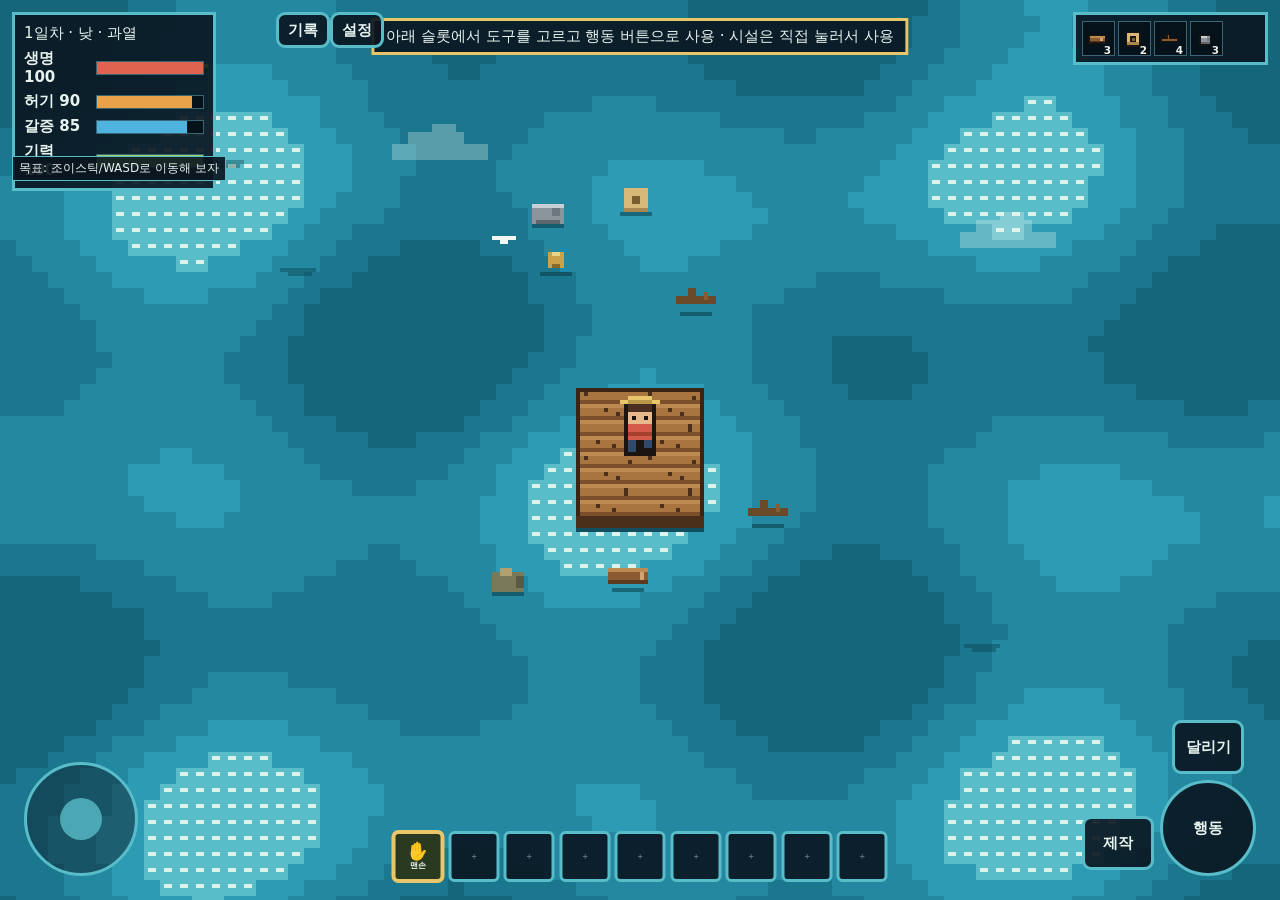
<file: index.html>
<!DOCTYPE html>
<html lang="ko"><head><meta charset="utf-8">
<meta name="viewport" content="width=device-width, initial-scale=1, maximum-scale=1, minimum-scale=1, user-scalable=no, viewport-fit=cover">
<title>Raft Survival</title>
<meta name="apple-mobile-web-app-title" content="Raft Survival">
<meta name="application-name" content="Raft Survival">
<meta name="apple-mobile-web-app-capable" content="yes">
<meta name="mobile-web-app-capable" content="yes">
<meta name="apple-mobile-web-app-status-bar-style" content="black-translucent">
<meta name="theme-color" content="#0b1d2a">
<link rel="apple-touch-icon" href="apple-touch-icon.png">
<link rel="icon" type="image/png" href="favicon.png">
<link rel="manifest" href="manifest.webmanifest">
<!-- v: icons + tabs -->
<link rel="stylesheet" href="style.css"></head><body>
<div id="rot">📱 화면을 가로로 돌려 주세요</div>
<div id="wrap">
<canvas id="c"></canvas>
<div id="hud" class="abs"></div>
<div id="inv" class="abs"></div>
<div id="toast" class="abs"></div>
<div id="joy" class="abs"><div id="knob" class="abs"></div></div>
<div id="bAct" class="btn abs">행동</div>
<div id="bCraft" class="btn abs">제작</div>
<div id="bRow" class="btn abs">노</div>
<div id="bRun" class="btn abs">달리기</div>
<div id="qs" class="abs"></div><div id="goal" class="abs"></div><div id="det" class="abs"></div><div id="lpm" class="abs"></div><div id="bSet" class="btn abs">설정</div><div id="pk" class="abs"></div><div id="fm" class="abs"></div><div id="bInfo" class="btn abs">기록</div>
<div id="panel" class="abs"><div id="box"><h2>제작</h2><div id="list"></div></div></div>
<div id="stp" class="abs"><div id="stb"><h2>설정</h2><div class="row"><div><b>버튼 위치</b><small>조이스틱과 버튼을 끌어서 원하는 곳에 놓는다</small></div><span><button id="stEdit">편집</button> <button id="stReset">초기화</button></span></div></div></div>
<div id="edbar" class="abs"><span>버튼을 끌어서 옮기세요</span><button id="edReset">초기화</button><button id="edDone">완료</button></div>
<div id="end" class="abs"><div><h2>구조 신호의 근원</h2><div>자동 송신기는 누군가 살아남기를 바라며 수년째 신호를 보내고 있었다.</div><div>이제 당신이 그 신호의 마지막 수신자다.</div><button id="endBtn">계속 항해하기</button></div></div>
<div id="over" class="abs"><div><h2>바다에 삼켜졌다</h2><div>허기와 갈증을 관리하지 못했습니다.</div><button id="again">다시 시작</button></div></div>
</div>
<script src="game.js"></script></body></html>
</file>
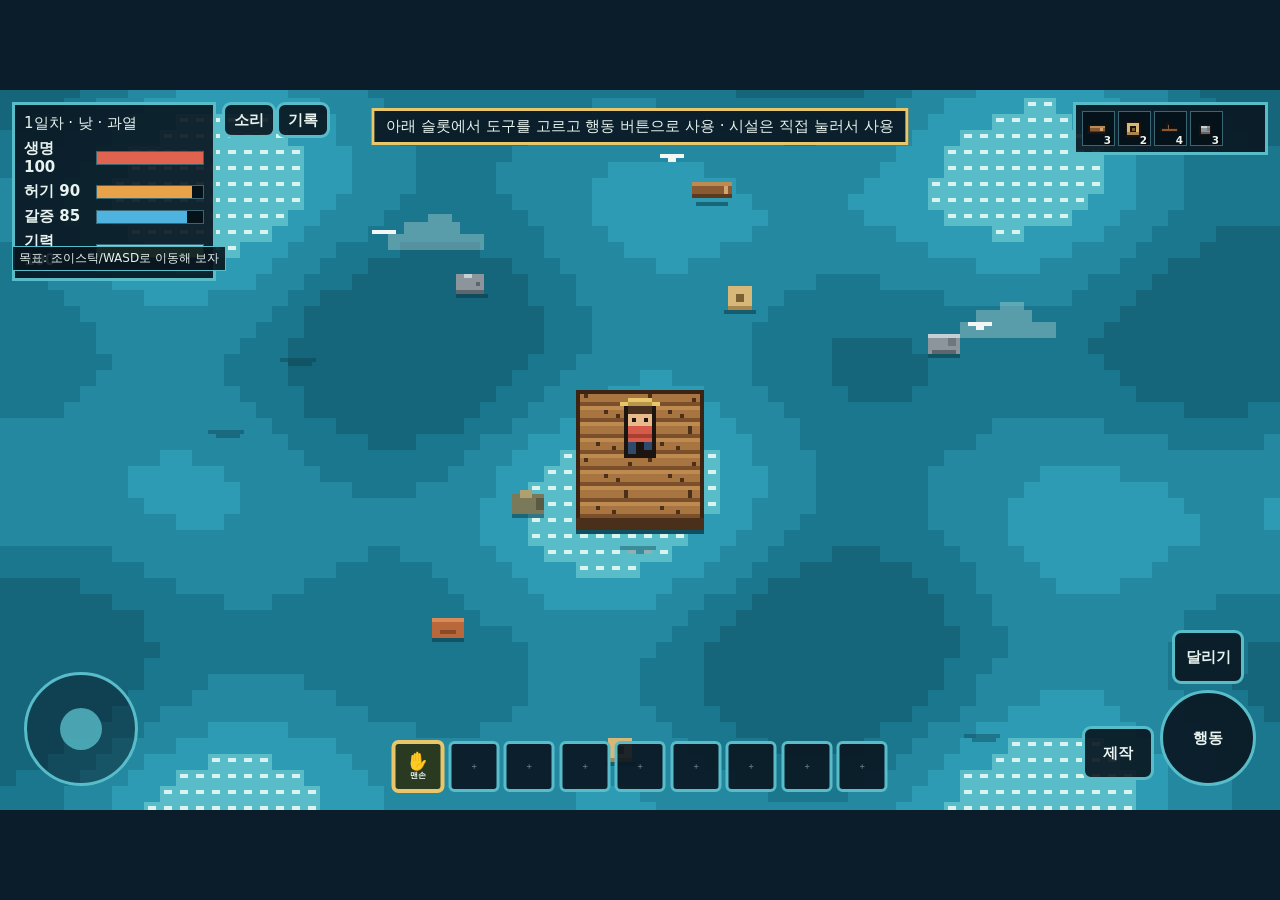
<file: 뗏목_표류기 (2).html>
<!DOCTYPE html>
<html lang="ko"><head><meta charset="utf-8">
<meta name="viewport" content="width=device-width, initial-scale=1, maximum-scale=1, minimum-scale=1, user-scalable=no, viewport-fit=cover">
<title>뗏목 표류기</title>
<!-- v: icons + tabs -->
<style>
:root{--bg:#0b1d2a;--ink:#e8f3ef;--line:#58bcc9;--panel:rgba(9,22,32,.9);box-sizing:border-box;padding-top:env(safe-area-inset-top,0px);padding-bottom:env(safe-area-inset-bottom,0px)}
html,body{height:100%;margin:0;background:var(--bg);overflow:hidden;touch-action:none;user-select:none;-webkit-user-select:none;font-family:"Apple SD Gothic Neo","Malgun Gothic",system-ui,sans-serif;color:var(--ink)}
body{display:grid;place-items:center}
#wrap{position:relative;overflow:hidden;--u:2px;font-size:calc(var(--u)*5)}
canvas{width:100%;height:100%;image-rendering:pixelated;display:block}
.abs{position:absolute}
#hud{left:calc(var(--u)*4);top:calc(var(--u)*4);display:grid;gap:calc(var(--u)*2);background:var(--panel);border:var(--u) solid var(--line);padding:calc(var(--u)*3)}
.bar{display:grid;grid-template-columns:calc(var(--u)*22) calc(var(--u)*36);align-items:center;gap:calc(var(--u)*2)}
.bar div{height:calc(var(--u)*4);background:#06121a;border:1px solid #3a6573}
.bar i{display:block;height:100%;width:100%}
.low i{animation:bl .6s steps(2) infinite}@keyframes bl{50%{opacity:.35}}
#inv{right:calc(var(--u)*4);top:calc(var(--u)*4);background:var(--panel);border:var(--u) solid var(--line);padding:calc(var(--u)*2);display:grid;grid-template-columns:repeat(5,calc(var(--u)*11));gap:calc(var(--u)*1);line-height:1;max-height:calc(var(--u)*100);overflow:hidden}
#inv span{position:relative;display:grid;place-items:center;height:calc(var(--u)*11);background:#06121a;border:1px solid #3a6573}#inv span:active{border-color:#e8c76a}#inv span b{display:contents}#inv span em{position:absolute;right:calc(var(--u)*1);bottom:0;font-style:normal;font-size:.7em;font-weight:700;text-shadow:1px 1px 0 #000}#inv span.emp{grid-column:1/-1;width:calc(var(--u)*40);height:auto;padding:calc(var(--u)*2);border:0;background:none}
#toast{left:50%;top:calc(var(--u)*6);transform:translateX(-50%);background:var(--panel);border:var(--u) solid #e8c76a;padding:calc(var(--u)*2) calc(var(--u)*4);white-space:nowrap;opacity:0;transition:opacity .2s;pointer-events:none}
#toast.on{opacity:1}
#joy{left:calc(var(--u)*8);bottom:calc(var(--u)*8);width:calc(var(--u)*36);height:calc(var(--u)*36);border:var(--u) solid var(--line);border-radius:50%;background:rgba(9,22,32,.45);touch-action:none}
#knob{left:50%;top:50%;width:calc(var(--u)*14);height:calc(var(--u)*14);margin:calc(var(--u)*-7);border-radius:50%;background:var(--line);opacity:.8}
.btn{border:var(--u) solid var(--line);background:var(--panel);color:var(--ink);font:inherit;font-weight:700;border-radius:calc(var(--u)*3);display:grid;place-items:center;cursor:pointer;touch-action:none}
.btn:active{background:var(--line);color:#06121a}
#bAct{right:calc(var(--u)*8);bottom:calc(var(--u)*8);width:calc(var(--u)*30);height:calc(var(--u)*30);border-radius:50%}
#bCraft{right:calc(var(--u)*42);bottom:calc(var(--u)*10);width:calc(var(--u)*22);height:calc(var(--u)*16)}
#bRun{right:calc(var(--u)*12);bottom:calc(var(--u)*42);width:calc(var(--u)*22);height:calc(var(--u)*16)}
#bRow{right:calc(var(--u)*42);bottom:calc(var(--u)*30);width:calc(var(--u)*22);height:calc(var(--u)*16);display:none}
#qs{left:50%;bottom:calc(var(--u)*6);transform:translateX(-50%);display:flex;gap:calc(var(--u)*2)}.q{position:relative;width:calc(var(--u)*14);height:calc(var(--u)*14);border-radius:calc(var(--u)*2)}.q b{position:absolute;right:calc(var(--u)*1);bottom:0;font-size:.8em}
#det{left:50%;bottom:calc(var(--u)*24);transform:translateX(-50%);display:none;background:var(--panel);border:var(--u) solid var(--line);padding:calc(var(--u)*3);width:calc(var(--u)*100);line-height:1.5}#det.on{display:block}#det button{font:inherit;font-weight:700;padding:calc(var(--u)*1) calc(var(--u)*4);background:#e8c76a;color:#2a1a12;border:0;margin-right:calc(var(--u)*2);cursor:pointer}
#goal{left:calc(var(--u)*4);top:calc(var(--u)*52);max-width:calc(var(--u)*80);background:var(--panel);border:1px solid var(--line);padding:calc(var(--u)*1) calc(var(--u)*2);font-size:.8em;display:none}
#rot{position:fixed;inset:0;display:none;place-items:center;background:rgba(3,10,16,.94);z-index:9;text-align:center;font-size:18px;padding:24px}
#bInfo{left:calc(var(--u)*92);top:calc(var(--u)*4);width:calc(var(--u)*16);height:calc(var(--u)*10)}
#bSnd{left:calc(var(--u)*74);top:calc(var(--u)*4);width:calc(var(--u)*16);height:calc(var(--u)*10)}
#panel,#over{inset:0;display:none;place-items:center;background:rgba(3,10,16,.6)}
#panel.on,#over.on{display:grid}
#box{width:min(88%,calc(var(--u)*150));max-height:88%;overflow:auto;background:var(--panel);border:var(--u) solid var(--line);padding:calc(var(--u)*4)}
#box{scrollbar-width:none;-ms-overflow-style:none}#box::-webkit-scrollbar{display:none}
html,body{position:fixed;inset:0;width:100%;overscroll-behavior:none;-webkit-text-size-adjust:100%;-webkit-touch-callout:none;-webkit-tap-highlight-color:transparent}
#box{touch-action:pan-y;overscroll-behavior:contain}
.btn,.tabs button,.tn,.row button,#det button,#pk button,#over button,#end button{white-space:nowrap}
#box h2,#over h2,#end h2{margin:0 0 calc(var(--u)*3);font-size:calc(var(--u)*7)}
.row{display:flex;justify-content:space-between;align-items:center;gap:calc(var(--u)*4);border-top:1px solid #2c5362;padding:calc(var(--u)*3) 0}
.row small{display:block;opacity:.7}
.row i{font-style:normal;margin-right:calc(var(--u)*3);color:#9fe0b0}.row i.no{color:#e0634f}
.row button{font:inherit;font-weight:700;padding:calc(var(--u)*2) calc(var(--u)*5);background:#e8c76a;color:#2a1a12;border:0;cursor:pointer}
.row button:disabled{background:#3a4a52;color:#8aa0a8;cursor:default}
.ic{width:calc(var(--u)*6);height:calc(var(--u)*6);image-rendering:pixelated;vertical-align:middle;margin-right:calc(var(--u)*1)}
#inv span{cursor:pointer}
.tabs{display:flex;flex-wrap:wrap;gap:calc(var(--u)*2);margin-bottom:calc(var(--u)*2)}
.tabs button{font:inherit;padding:calc(var(--u)*2) calc(var(--u)*4);background:#143040;color:var(--ink);border:1px solid #2c5362;cursor:pointer}
.tabs button.on{background:var(--line);color:#06121a;font-weight:700}
#end{inset:0;display:none;place-items:center;text-align:center;background:rgba(5,20,30,.9);padding:calc(var(--u)*6)}#end.on{display:grid}
#over{text-align:center;background:rgba(40,8,6,.78)}
#over button,#end button{font:inherit;font-weight:700;padding:calc(var(--u)*3) calc(var(--u)*8);background:#e8c76a;border:0;margin-top:calc(var(--u)*4);cursor:pointer}

.tt{position:relative;margin-left:calc(var(--u)*2);padding-left:calc(var(--u)*2);border-left:1px solid #3a6573}
.tt:last-child{border-left-color:transparent}
.tt::before{content:'';position:absolute;left:-1px;top:0;width:calc(var(--u)*2);height:calc(var(--u)*4.5);border-left:1px solid #3a6573;border-bottom:1px solid #3a6573}
.tn{font:inherit;display:inline-flex;align-items:center;margin:calc(var(--u)*1) 0;padding:calc(var(--u)*1) calc(var(--u)*2);background:#06121a;color:#6f8a94;border:1px solid #2c5362;cursor:pointer}
.tn.on{color:var(--ink);border-color:#9fe0b0}.tn.sel{background:#143040;outline:1px solid #e8c76a}
.ptag{display:inline-block;margin-right:calc(var(--u)*1);color:#6f8a94}.ptag.ok{color:#9fe0b0}

#qs{gap:calc(var(--u)*1.5)}
.q{width:calc(var(--u)*15);height:calc(var(--u)*15);align-content:center;line-height:1.1;overflow:hidden}
.q.sel{border-color:#e8c76a;background:#2a3a20;box-shadow:0 0 0 1px #e8c76a}
.q.off{opacity:.4}
.qi{font-size:1.15em}.ql{font-size:.55em;white-space:nowrap}
#pk{left:50%;bottom:calc(var(--u)*24);transform:translateX(-50%);display:none;background:var(--panel);border:var(--u) solid var(--line);padding:calc(var(--u)*2);width:calc(var(--u)*140);max-height:calc(var(--u)*70);overflow:auto;touch-action:pan-y;flex-wrap:wrap;gap:calc(var(--u)*1.5);z-index:3;line-height:1.3}
#pk.on{display:flex}#pk b{width:100%}
#pk button{font:inherit;padding:calc(var(--u)*1) calc(var(--u)*2.5);background:#143040;color:var(--ink);border:1px solid #2c5362;cursor:pointer}

#fm{left:50%;bottom:calc(var(--u)*24);transform:translateX(-50%);display:none;background:var(--panel);border:var(--u) solid var(--line);padding:calc(var(--u)*2);width:calc(var(--u)*136);max-height:calc(var(--u)*84);overflow:auto;touch-action:pan-y;z-index:4;line-height:1.25}
#fm.on{display:block}#fm b{display:block}#fm .fs{display:block;opacity:.75;margin-bottom:calc(var(--u)*1.5)}
#fm .fg{display:grid;grid-template-columns:1fr 1fr;gap:calc(var(--u)*1.5)}
#fm button{font:inherit;text-align:left;padding:calc(var(--u)*1.5) calc(var(--u)*2);background:#143040;color:var(--ink);border:1px solid #2c5362;cursor:pointer}
#fm button small{display:block;opacity:.75;font-size:.68em}
#fm button:disabled{opacity:.42;cursor:default}
#fm .fx{width:100%;margin-top:calc(var(--u)*1.5);text-align:center;background:#0b1d2a}
</style></head><body>
<div id="rot">📱 화면을 가로로 돌려 주세요</div>
<div id="wrap">
<canvas id="c"></canvas>
<div id="hud" class="abs"></div>
<div id="inv" class="abs"></div>
<div id="toast" class="abs"></div>
<div id="joy" class="abs"><div id="knob" class="abs"></div></div>
<div id="bAct" class="btn abs">행동</div>
<div id="bCraft" class="btn abs">제작</div>
<div id="bRow" class="btn abs">노</div>
<div id="bRun" class="btn abs">달리기</div>
<div id="qs" class="abs"></div><div id="goal" class="abs"></div><div id="det" class="abs"></div><div id="pk" class="abs"></div><div id="fm" class="abs"></div><div id="bSnd" class="btn abs">소리</div><div id="bInfo" class="btn abs">기록</div>
<div id="panel" class="abs"><div id="box"><h2>제작</h2><div id="list"></div></div></div>
<div id="end" class="abs"><div><h2>구조 신호의 근원</h2><div>자동 송신기는 누군가 살아남기를 바라며 수년째 신호를 보내고 있었다.</div><div>이제 당신이 그 신호의 마지막 수신자다.</div><button id="endBtn">계속 항해하기</button></div></div>
<div id="over" class="abs"><div><h2>바다에 삼켜졌다</h2><div>허기와 갈증을 관리하지 못했습니다.</div><button id="again">다시 시작</button></div></div>
</div>
<script>
['gesturestart','gesturechange','gestureend'].forEach(n=>document.addEventListener(n,e=>e.preventDefault()));
document.addEventListener('touchmove',e=>{if(e.touches.length>1||!e.target.closest('#box,#pk,#fm'))e.preventDefault()},{passive:false});
document.addEventListener('dblclick',e=>e.preventDefault());
const $=id=>document.getElementById(id),cv=$('c'),g=cv.getContext('2d'),W=$('wrap');
cv.width=320;cv.height=180;
function fit(){const s=Math.max(1,Math.floor(Math.min(innerWidth/320,innerHeight/180)));W.style.width=320*s+'px';W.style.height=180*s+'px';W.style.setProperty('--u',Math.min(s,3)+'px');$('rot').style.display=innerHeight>innerWidth&&innerWidth<800?'grid':'none'}
addEventListener('resize',fit);fit();

const T={wood:{n:'나무'},plastic:{n:'플라스틱'},rope:{n:'밧줄'},scrap:{n:'고철'},cloth:{n:'천'},fish:{n:'생선'},cooked:{n:'구운 생선'},seed:{n:'씨앗'},potato:{n:'감자'},mack:{n:'고등어'},tuna:{n:'참치'},squid:{n:'오징어'},carrot:{n:'당근'},tomato:{n:'토마토'},corn:{n:'옥수수'},berry:{n:'딸기'},metal:{n:'금속괴'},deep:{n:'심해어'},branch:{n:'나뭇가지'},glass:{n:'유리'},junk:{n:'부유물'},herb:{n:'허브'},bpotato:{n:'구운 감자'},bcorn:{n:'구운 옥수수'},stew:{n:'생선 스튜'},hfish:{n:'허브 생선구이'},stone:{n:'돌'},plank:{n:'판자'},clay:{n:'점토'},shard:{n:'금속 조각'},ore:{n:'철광석'},cuore:{n:'구리광석'},copper:{n:'구리'},elec:{n:'전자 부품'},battery:{n:'배터리'},part:{n:'기계 부품'},fuel:{n:'연료'},paper:{n:'종이'},ink:{n:'잉크'}};
const WEIGHT=['wood','wood','wood','plastic','plastic','rope','scrap','cloth','seed','branch','branch','glass','junk','rope','stone','stone','clay','shard'];
const R=[
 {id:'hook',n:'갈고리',d:'멀리 떠 있는 자원을 끌어올 수 있다',c:{wood:3,rope:2}},
 {id:'rod',n:'낚싯대',d:'낚싯대를 선택하고 물가에서 행동 버튼으로 낚시한다',c:{wood:2,rope:1,cloth:1}},
 {id:'purifier',n:'간이 정수기',d:'가까이서 눌러 사용: 바닷물을 식수로',c:{plastic:4,scrap:2,cloth:1}},
 {id:'paddle',n:'노',d:'노 버튼(R)으로 노 젓기. 조이스틱이 항해 방향이 된다 (5초 저을 때마다 내구도 1)',c:{wood:4,rope:1}},
 {id:'spear',n:'창',d:'상어가 가까이 오면 창을 선택하고 행동 버튼으로 쫓아낸다',c:{wood:3,scrap:1,rope:1}},
 {id:'hammer',n:'망치',d:'망치를 선택하고 금간 타일 근처에서 행동: 나무 1개로 수리',c:{wood:2,scrap:2}},
 {id:'collector',n:'빗물 수집기',d:'비가 오는 동안 물이 차고, 가까이서 수집기를 누르면 마신다',c:{plastic:3,cloth:2,rope:1}},
 {id:'radio',n:'무전기',d:'가까이서 눌러 사용: 구조 신호를 수신한다 (등대 일지를 발견하면 해금)',c:{scrap:6,plastic:4,cloth:1}},
 {id:'planter',n:'재배 상자',d:'가까이서 눌러 사용: 씨앗 심기·물 주기(수집기 물 15%)·수확. 비가 오면 자동으로 젖는다',c:{wood:4,cloth:1}},
 {id:'chest',n:'보관 상자',d:'눌러서 열거나 제작 패널에서 자원을 넣고 꺼낸다 (가방은 종류당 20개까지)',c:{wood:5,scrap:1}},
 {id:'furnace',n:'화로',d:'가까이서 눌러 사용: 생선을 구움 (구운 생선 허기 +35)',c:{wood:3,scrap:2}},
 {id:'torch',n:'횃불',d:'밤에 내 주변 시야가 넓어진다',c:{branch:2,cloth:1}},
 {id:'axe',n:'도끼',d:'도끼를 선택하고 나무를 주울 때 1개 더 얻는다 (내구도 20)',c:{wood:3,scrap:2,rope:1}},
 {id:'bottle',n:'물통',d:'정수기·빗물을 담아 두고, 슬롯에서 선택해 행동 버튼으로 마신다',c:{plastic:2,cloth:1}},
 {id:'bench',n:'작업대',d:'설치하면 수집기·재배 상자·보관 상자·물통이 해금된다',c:{wood:5,scrap:2,rope:1}},
 {id:'bed',n:'침대',d:'가까이서 눌러 사용: 잠깐 눈을 붙여 기력·체력 회복 (허기·갈증 소모, 쿨타임 60초)',c:{wood:3,cloth:3,junk:2}},
 {id:'fishnet',n:'낚시 시설',d:'25~35초마다 알아서 생선을 낚는다',c:{rope:3,junk:2,branch:3}},
 {id:'mspear',n:'금속 창',d:'상어를 완전히 쫓고 해파리를 한 번에 물리친다 (내구도 25)',c:{metal:2,wood:2,rope:1}},
 {id:'tank',n:'물 저장 탱크',d:'빗물 수집기가 넘치면 모아 둔다. 가까이서 눌러 사용: 마신다 (최대 200)',c:{plastic:5,scrap:3,wood:2}},
 {id:'maxe',n:'금속 도끼',d:'도끼를 선택하고 나무를 주울 때 2개 더 얻는다 (내구도 40)',c:{metal:3,wood:3,rope:2}},
 {id:'hook2',n:'강화 갈고리',d:'아주 먼 자원도 끌어온다 (내구도 50)',c:{metal:2,rope:3,wood:2}},
 {id:'rod2',n:'고급 낚싯대',d:'입질 시간이 길고 참치와 심해어가 잘 잡힌다',c:{metal:2,rope:2,cloth:2,plastic:1}},
 {id:'solar',n:'태양광 발전기',d:'맑은 낮에 전력을 모은다',c:{metal:3,plastic:4,cloth:1}},
 {id:'purifier2',n:'고급 정수기',d:'가까이서 눌러 사용: 전력 20으로 즉시 갈증 +60',c:{metal:4,plastic:4,scrap:2}},
 {id:'engine',n:'엔진',d:'항해 중 전력을 써서 속도 2배',c:{metal:5,scrap:4,plastic:2}},
 {id:'auto',n:'자동 수집 장치',d:'10초마다 근처 부유물을 알아서 건진다',c:{metal:4,rope:4,wood:6}},
 {id:'scanner',n:'탐색 장비',d:'새로운 섬이 훨씬 자주 발견된다',c:{metal:3,plastic:3,cloth:2}},
 {id:'nav',n:'고급 항해 장비',d:'항해 속도 +30%',c:{metal:4,cloth:4,rope:3}},
 {id:'lantern',n:'랜턴',d:'설치하면 밤에 그 주변이 넓게 밝아진다',c:{glass:2,scrap:1,cloth:1}},
 {id:'anchor',n:'닻',d:'태풍 피해를 줄이고 파도에 휩쓸리는 것을 막는다',c:{wood:4,scrap:4,rope:3}},
 {id:'tile',n:'뗏목 타일',d:'제작 후 빈 칸을 골라 설치 (터치, 또는 방향+행동)',c:{wood:4}}];
const RP=(id,n,d,c)=>{const r=R.find(x=>x.id===id);if(n)r.n=n;if(d)r.d=d;if(c)r.c=c};
RP('hook',0,'가벼운 부유물을 끌어올린다 (무거운 보급품은 가까이서만)',{wood:3,rope:2,plastic:1});
RP('hammer','돌망치','망치를 선택하고 금간 타일 근처에서 행동: 나무 1개로 수리 (가벼운 수리용)',{branch:2,stone:1,rope:1});
RP('axe','돌도끼','도끼를 선택하고 나무를 주울 때 1개 더 얻는다 · 목재 기술의 시작 (내구도 20)',{stone:2,branch:2,rope:1});
RP('spear','돌창','상어가 가까이 오면 창을 선택하고 행동 버튼으로 쫓아낸다',{branch:2,stone:1,rope:1});
RP('bottle',0,0,{wood:2,rope:1});
RP('rod',0,'낚싯대를 선택하고 물가에서 행동 버튼으로 낚시한다 (금속 조각이 필요)',{plank:2,rope:1,shard:1});
RP('furnace',0,'가까이서 눌러 사용: 생선 굽기·요리·연료 만들기',{stone:3,wood:3,clay:2});
RP('bench',0,'설치하면 수집기·재배 상자·보관 상자·화로·낚시 시설이 해금된다. 업그레이드로 Lv.2·3',{plank:3,rope:1});
RP('maxe',0,'도끼를 선택하고 나무를 주울 때 2개 더 얻는다 (내구도 40, 작업대 Lv.2 필요)',{metal:2,plank:2,rope:2});
RP('hook2',0,'더 먼 자원도 끌어온다 (내구도 50)',{plank:2,rope:3,shard:2});
RP('solar',0,0,{glass:2,metal:2,elec:2});
RP('purifier2',0,0,{metal:4,plastic:4,scrap:2,elec:1});
RP('engine',0,'연료통의 연료로 항해 속도 2배 (공구 세트와 연료통 필요)',{metal:3,part:2,elec:1});
RP('scanner',0,'새로운 섬이 훨씬 자주 발견된다',{metal:2,elec:2,battery:1});
RP('nav',0,'항해 속도 +30% (나침반과 엔진 필요)',{metal:2,elec:1,cloth:2});
RP('anchor',0,0,{metal:2,plank:2,rope:3});
RP('radio',0,'가까이서 눌러 사용: 구조 신호를 수신한다 (작업대 Lv.3, 등대 일지 필요)',{battery:1,elec:2,copper:2,metal:1});
R.push(
 {id:'saw',n:'목재 톱',d:'가공 탭에서 통나무를 판자로 가공한다',c:{wood:3,stone:2,rope:1}},
 {id:'smelter',n:'금속 제련로',d:'가까이서 눌러 사용: 고철·광석을 금속괴·구리로 제련',c:{stone:5,clay:3,shard:2}},
 {id:'mhammer',n:'금속 망치',d:'수리 효율 2배, 타일 Lv.2 이상 강화에 필요 (내구도 30)',c:{metal:2,plank:2}},
 {id:'knife',n:'금속 칼',d:'생선을 구울 때 +1, 오징어에서 잉크 추출 (내구도 25)',c:{metal:2,plank:1}},
 {id:'pickaxe',n:'금속 곡괭이',d:'섬 탐사 시 철광석·구리광석 채굴 (내구도 20)',c:{metal:3,stone:2,plank:1}},
 {id:'hook3',n:'금속 갈고리',d:'먼 거리와 무거운 보급품까지 회수 (내구도 70)',c:{metal:2,rope:3,plank:2}},
 {id:'toolset',n:'공구 세트',d:'렌치·드라이버·펜치 묶음. 기계 부품·엔진 제작에 필요',c:{metal:3,plank:1,rope:1}},
 {id:'wrench',n:'렌치',d:'고장난 시설을 재료 없이 수리한다',c:{metal:2,plank:1}},
 {id:'cutter',n:'금속 절단기',d:'폐선·연구 시설·플랫폼·군사 시설에서 전자 부품 회수 (내구도 15)',c:{metal:2,shard:2,plank:1}},
 {id:'compass',n:'나침반',d:'섬 방향과 거리를 상단 상태줄에 표시',c:{metal:1,glass:1}},
 {id:'telescope',n:'망원경',d:'화면 밖 보급 상자를 표시하고 섬 발견이 빨라진다',c:{metal:1,glass:2}},
 {id:'chart',n:'해도',d:'탐사한 장소를 일지에 기록한다 (나침반 필요)',c:{paper:2,ink:1}},
 {id:'fuelt',n:'연료통',d:'가까이서 눌러 사용: 연료 넣기 (엔진·발전기용)',c:{metal:2,plastic:2,plank:1}},
 {id:'gen',n:'발전기',d:'밤에 연료를 써서 전력을 만든다',c:{metal:3,copper:2,part:1}},
 {id:'elamp',n:'전등',d:'전력으로 밤에 주변을 넓게 밝힌다',c:{metal:1,glass:1,elec:1}},
 {id:'hook4',n:'전동 갈고리',d:'매우 먼 거리를 끌어온다 (전력 3 소모, 내구도 90)',c:{metal:2,elec:2,battery:1,part:1}},
 {id:'afarm',n:'자동 재배 시스템',d:'전력으로 재배 상자에 물을 자동 공급',c:{metal:3,elec:2,plastic:2}},
 {id:'bigpow',n:'대형 발전 시설',d:'전력 저장 300, 발전기 출력 2배',c:{metal:6,copper:3,battery:2,part:2}},
 {id:'lrs',n:'장거리 탐색 장치',d:'폭풍에도 신호가 잡히고 섬을 더 빨리 찾는다',c:{metal:3,elec:3,battery:2,glass:2}},
 {id:'lradio',n:'장거리 무전기',d:'마지막 구조 신호를 수신한다 (무전기 설치 필요)',c:{battery:2,elec:3,copper:2,part:2}}
);

const fresh=()=>({hp:100,hu:90,th:85,inv:Object.assign(Object.fromEntries(Object.keys(T).map(k=>[k,0])),{wood:3,rope:2,stone:3,branch:4}),tool:{hook:0,rod:0},tiles:['0,0','1,0','0,1','1,1'],pur:null,fur:null,pl:null,tu:{},chs:null,ch:{},dur:{},tm:10,x:16,y:16,st:100,bw:0,bn:null,qs:[null,null,null,null,null,null,null,null],pw:0});
let S;try{S=Object.assign(fresh(),JSON.parse(localStorage.getItem('raft1')||'{}'))}catch(e){S=fresh()}for(const k in T)if(S.inv[k]==null)S.inv[k]=0;
const idb=()=>new Promise((res,rej)=>{try{const q=indexedDB.open('raftdb',1);q.onupgradeneeded=()=>q.result.createObjectStore('kv');q.onsuccess=()=>res(q.result);q.onerror=()=>rej(q.error)}catch(e){rej(e)}}),
idbPut=v=>idb().then(d=>{d.transaction('kv','readwrite').objectStore('kv').put(v,'raft1')}).catch(()=>{}),
idbDel=()=>idb().then(d=>{d.transaction('kv','readwrite').objectStore('kv').delete('raft1')}).catch(()=>{});
const save=()=>{const j=JSON.stringify(S);try{localStorage.setItem('raft1',j)}catch(e){}idbPut(j)};
try{if(!localStorage.getItem('raft1'))idb().then(d=>{const r=d.transaction('kv').objectStore('kv').get('raft1');r.onsuccess=()=>{if(r.result&&!localStorage.getItem('raft1')){localStorage.setItem('raft1',r.result);location.reload()}}}).catch(()=>{})}catch(e){}
let items=[],t=0,dead=false,spawnT=0,purCd=0,face={x:0,y:1},hookFx=null,fs={on:false,t:0},saveT=0,moving=false,panelOn=false;
const cam={x:S.x-160,y:S.y-90};
const has=(a,b)=>S.tiles.includes(a+','+b);
const ok=(x,y)=>has(Math.floor((x-3)/16),Math.floor((y-2)/16))&&has(Math.floor((x+3)/16),Math.floor((y-2)/16))&&has(Math.floor((x-3)/16),Math.floor(y/16))&&has(Math.floor((x+3)/16),Math.floor(y/16));
const center=()=>{let a=0,b=0;S.tiles.forEach(k=>{const[p,q]=k.split(',').map(Number);a+=p*16+8;b+=q*16+8});return[a/S.tiles.length,b/S.tiles.length]};

function spawn(near){const[cx,cy]=center(),a=Math.random()*6.283,r=near?40+Math.random()*60:170,sx=cx+Math.cos(a)*r,sy=cy+Math.sin(a)*r,tx=cx+(Math.random()-.5)*90,ty=cy+(Math.random()-.5)*90,d=Math.hypot(tx-sx,ty-sy)||1,sp=8+Math.random()*14;
 items.push({k:WEIGHT[Math.random()*WEIGHT.length|0],x:sx,y:sy,vx:(tx-sx)/d*sp,vy:(ty-sy)/d*sp,ph:Math.random()*6})}
for(let i=0;i<7;i++)spawn(true);

let tt;function toast(m){const e=$('toast');e.textContent=m;e.classList.add('on');clearTimeout(tt);tt=setTimeout(()=>e.classList.remove('on'),1800)}
function renderInv(){renderQS();$('inv').innerHTML=Object.keys(T).filter(k=>S.inv[k]>0).map(k=>`<span data-k="${k}" title="${T[k].n}"><b>${ico(k)}</b><em>${S.inv[k]}</em></span>`).join('')||'<span class="emp">비어 있음</span>'}
function renderHud(){$('hud').innerHTML=`<div>${Math.floor((S.tm||0)/240)+1}일차 · ${dark()>.5?'밤':dark()>.05?((S.tm||0)%240<120?'저녁':'새벽'):'낮'}${rowing?' · 항해':''}${tags()}${tyk>.5?' · 태풍':sk>.5?' · 폭풍':fk>.5?' · 안개':rk>.5?' · 비':''}</div>`+[['생명','hp','#e0634f'],['허기','hu','#e8a24a'],['갈증','th','#4fb3e0'],['기력','st','#9ad66a']].map(([n,k,c])=>`<div class="bar ${S[k]<25?'low':''}"><b>${n} ${Math.round(Math.max(0,S[k]))}</b><div><i style="width:${Math.max(0,S[k])}%;background:${c}"></i></div></div>`).join('')}
const day=()=>Math.floor((S.tm||0)/240),dif=()=>1+Math.min(.6,day()*.06),hot=()=>Math.cos(((S.tm||0)%240)/240*6.283)>.85&&rk<.1&&sk<.1&&fk<.1,maxSt=()=>S.hu<20||S.th<20?60:100,cold=()=>dark()>.5&&(rk>.5||sk>.5)&&!(S.fur&&Math.hypot(S.fur[0]-S.x,S.fur[1]-S.y)<40);
function tags(){const a=[];if(S.th<15)a.push('탈수');if(S.hu<15)a.push('굶주림');if(S.st<10)a.push('피로');if(cold())a.push('저체온(화로 곁으로)');if(S.inj>0)a.push('부상');if(S.inf>0)a.push('감염(구운 생선으로 치료)');if(hot())a.push('과열');if(S.tnk)a.push('저장수 '+Math.round(S.tkW||0));if(S.sol||S.gn||S.tool.bigpow)a.push('전력 '+Math.round(S.pw||0)+'%');if(S.ft)a.push('연료 '+Math.round(S.fl||0)+'%');if(S.tool.compass&&isl)a.push('섬 '+dirOf(isl));if(S.tool.bottle)a.push('물통 '+Math.round(S.bw)+'%');return a.length?' · '+a.join(' · '):''}
const O='#1c1410',_ic={};
const ICON={wood:P=>{P(0,3,12,6,O);P(1,4,10,4,'#8a5a33');P(1,4,10,1,'#bd8a52');P(1,7,10,1,'#5c3a1e');P(8,5,2,2,'#d4a470')},
 plastic:P=>{P(4,0,4,3,O);P(3,2,6,10,O);P(4,3,4,8,'#cfe9f2');P(7,4,1,6,'#8ab9c8');P(5,1,2,1,'#e0634f')},
 rope:P=>{P(1,1,10,10,O);P(2,2,8,8,'#d8b878');P(4,4,4,4,O);P(5,5,2,2,'#7a5f33');P(2,8,8,2,'#a8864f')},
 scrap:P=>{P(1,2,10,8,O);P(2,3,8,6,'#8c949c');P(2,8,8,1,'#5d656d');P(3,3,3,1,'#c7ced4');P(7,5,2,2,'#5d656d')},
 cloth:P=>{P(1,1,10,10,O);P(2,2,8,8,'#d9786a');P(2,2,8,2,'#ecb0a4');P(2,6,8,1,'#b95a4e')},
 fish:P=>{P(1,3,9,6,O);P(10,3,2,6,O);P(2,4,7,4,'#8aa9c4');P(2,6,7,2,'#c9d9e4');P(10,4,1,4,'#8aa9c4');P(3,5,1,1,O)},
 cooked:P=>{P(1,3,9,6,O);P(10,3,2,6,O);P(2,4,7,4,'#c9803a');P(2,6,7,2,'#e8b060');P(10,4,1,4,'#c9803a');P(4,4,1,4,'#7a4a1e');P(7,4,1,4,'#7a4a1e')},
 seed:P=>{P(3,2,6,8,O);P(4,3,4,6,'#c9a24a');P(5,3,2,2,'#e8d58a');P(5,8,2,1,'#8a6a2a')},
 potato:P=>{P(1,3,10,7,O);P(2,4,8,5,'#c9a05a');P(3,5,1,1,'#8a6a2a');P(7,6,1,1,'#8a6a2a')}};
const fi=(a,b)=>P=>{P(1,3,9,6,O);P(10,3,2,6,O);P(2,4,7,4,a);P(2,6,7,2,b);P(10,4,1,4,a);P(3,5,1,1,O)};ICON.mack=fi('#4a8a9a','#d5e8e0');ICON.tuna=fi('#3a4a8a','#c0c8e0');ICON.squid=P=>{P(2,1,8,5,O);P(3,2,6,3,'#d9a0b0');P(3,6,1,5,'#d9a0b0');P(5,6,1,5,'#d9a0b0');P(7,6,1,5,'#d9a0b0');P(4,3,1,1,O);P(7,3,1,1,O)};const cr=(a,b)=>P=>{P(2,2,8,8,O);P(3,3,6,6,a);P(4,3,2,1,b);P(5,1,2,2,'#5fae5a')};ICON.carrot=cr('#e8923a','#f4b878');ICON.tomato=cr('#e0434f','#f08088');ICON.corn=cr('#e8d04a','#f6ea96');ICON.berry=cr('#d83a5a','#f08098');ICON.deep=fi('#6a3a8a','#c09ad0');ICON.metal=P=>{P(1,3,10,6,O);P(2,4,8,4,'#aab4bd');P(2,4,8,1,'#e0e6ea');P(2,7,8,1,'#6d7780')};ICON.branch=P=>{P(0,5,12,3,O);P(1,6,10,1,'#8a5a33');P(4,2,2,4,O);P(5,3,1,3,'#8a5a33')};ICON.glass=P=>{P(3,1,6,10,O);P(4,2,4,8,'#bfe8e4');P(4,2,1,7,'#e8fffc')};ICON.junk=P=>{P(1,3,10,7,O);P(2,4,8,5,'#7a7a5a');P(3,5,3,2,'#b0a070');P(7,4,2,4,'#5a5a44')};ICON.herb=cr('#5fae5a','#8fd08a');ICON.bpotato=P=>{P(1,3,10,7,O);P(2,4,8,5,'#d89a4a');P(2,4,8,1,'#f0c27a');P(3,5,2,1,'#7a4a1e');P(7,6,2,1,'#7a4a1e')};ICON.bcorn=P=>{P(2,2,8,8,O);P(3,3,6,6,'#e8b83a');P(4,3,1,6,'#a8741e');P(7,3,1,6,'#a8741e');P(5,1,2,2,'#5fae5a')};ICON.stew=P=>{P(1,5,10,6,O);P(2,6,8,4,'#c9803a');P(2,6,8,1,'#e8b060');P(4,3,1,2,'#cfe9f2');P(7,2,1,3,'#cfe9f2');P(3,8,2,1,'#e0434f')};ICON.hfish=P=>{P(1,3,9,6,O);P(10,3,2,6,O);P(2,4,7,4,'#c9803a');P(2,6,7,2,'#e8b060');P(10,4,1,4,'#c9803a');P(4,4,1,4,'#5fae5a');P(7,4,1,4,'#5fae5a')};
function ico(k){if(!_ic[k]){const c=document.createElement('canvas');c.width=c.height=12;const x=c.getContext('2d');ICON[k]&&ICON[k]((a,b,w,h,col)=>{x.fillStyle=col;x.fillRect(a,b,w,h)});_ic[k]=c.toDataURL()}return `<img class="ic" src="${_ic[k]}">`}
const D={wood:'뗏목 확장과 제작의 기본 재료',plastic:'정수기·빗물 수집기 재료',rope:'도구 제작과 수리에 쓴다',scrap:'금속 부품. 시설 제작용',cloth:'횃불·수집기 등에 쓰는 천',fish:'날생선. 화로에서 구우면 더 좋다 (허기 +8)',cooked:'구운 생선 (허기 +35)',seed:'재배 상자에 심는다',potato:'수확한 감자 (허기 +15)',mack:'고등어. 구우면 구운 생선 (날것 허기 +12)',tuna:'참치. 구우면 구운 생선 2개 (날것 허기 +18)',squid:'오징어. 구우면 구운 생선 (날것 허기 +10)',carrot:'수확한 당근 (허기 +12)',tomato:'토마토 (허기 +10, 갈증 +6)',corn:'옥수수 (허기 +18)',berry:'딸기 (허기 +8, 갈증 +6)',metal:'고철을 제련한 금속. 고급 도구와 시설의 재료',deep:'어둠 속에서 올라온 희귀한 물고기 (날것 허기 +30)',branch:'횃불·낚시 시설 재료',glass:'랜턴 재료',junk:'침대·낚시 시설 재료',herb:'허브. 먹으면 부상이 낫고 생명력 +10',bpotato:'화로에서 구운 감자 (허기 +25)',bcorn:'화로에서 구운 옥수수 (허기 +30)',stew:'생선과 토마토를 끓인 스튜 (허기 +50, 갈증 +10, 생명력 +10)',hfish:'허브를 곁들인 생선구이 (허기 +40, 부상·감염 치료)'};
function eatK(k){if(dead||panelOn)return;const v=EV[k];if(v&&S.inv[k]>0){S.inv[k]--;if(k==='herb'){S.hp=Math.min(100,S.hp+10);S.inj=0}if(k==='stew'){S.th=Math.min(100,S.th+10);S.hp=Math.min(100,S.hp+10)}if(k==='hfish'){S.inj=0;S.inf=0}if(k==='cooked')S.inf=0;else if(['fish','mack','tuna','squid','deep'].includes(k)&&Math.random()<.2){S.inf=90;toast('날것을 먹고 감염됐다! 구운 생선으로 치료')}S.hu=Math.min(100,S.hu+v);toast(T[k].n+'을(를) 먹었다 허기 +'+v);renderInv();save()}else toast(T[k].n+': '+(D[k]||''))}
const EV={herb:4,cooked:35,potato:15,fish:8,mack:12,tuna:18,squid:10,carrot:12,tomato:10,corn:18,berry:8,deep:30,bpotato:25,bcorn:30,stew:50,hfish:40},USE={wood:'뗏목 확장·제작·수리',plastic:'정수기·수집기·물통',rope:'도구 제작·수리',scrap:'시설 제작 · 화로에서 금속으로 제련',cloth:'횃불·랜턴·수집기',seed:'재배 상자에 심기',metal:'고급 도구·발전·엔진',fish:'먹기·굽기',mack:'먹기·굽기',tuna:'먹기·굽기',squid:'먹기·굽기',deep:'먹기·굽기',bpotato:'먹기',bcorn:'먹기',stew:'먹기',hfish:'먹기'};
function renderQS(){}
function showDet(k){const d=$('det');if(!(S.inv[k]>0)){d.classList.remove('on');return}d.dataset.k=k;const cr=R.filter(r=>r.c[k]).map(r=>r.n+(Object.entries(r.c).every(([a,v])=>S.inv[a]>=v)?'✓':'')).join(', ');d.innerHTML=`<b>${ico(k)}${T[k].n} ×${S.inv[k]}</b><div>${D[k]||''}</div><small>사용처: ${USE[k]||'제작 재료'}${cr?' · 제작: '+cr:''}</small><div style="margin-top:.5em">${EV[k]?'<button data-a="eat">먹기</button><button data-a="eq">슬롯 장착</button>':''}<button data-a="x">닫기</button></div>`;d.classList.add('on')}
const HBN=8,HR={hook:46,hook2:72,hook3:100,hook4:140},
TOOLQ=['hook','hook2','hook3','hook4','axe','maxe','spear','mspear','hammer','mhammer','wrench','rod','rod2','pickaxe','cutter','bottle'],
FACQ=[],OLDFAC=['purifier','purifier2','collector','tank','planter','furnace','radio','bed','fuelt','gen','smelter','elamp'],
QI={hook:['🪝','갈고리'],hook2:['🪝','강화'],hook3:['🪝','금속'],hook4:['⚡','전동'],axe:['🪓','돌도끼'],maxe:['🪓','금속도끼'],spear:['🔱','돌창'],mspear:['🗡️','금속창'],hammer:['🔨','돌망치'],mhammer:['🔨','금속망치'],wrench:['🔧','렌치'],rod:['🎣','낚싯대'],rod2:['🎣','고급낚싯대'],pickaxe:['⛏️','곡괭이'],cutter:['✂️','절단기'],bottle:['🥤','물통'],purifier:['💧','정수기'],purifier2:['💧','고급정수'],collector:['🌧️','수집기'],tank:['🛢️','탱크'],planter:['🌱','재배'],furnace:['🔥','화로'],radio:['📻','무전기'],bed:['🛏️','침대'],fuelt:['⛽','연료통'],gen:['⚡','발전기'],smelter:['⚒️','제련로'],elamp:['💡','전등']},
isTool=k=>TOOLQ.includes(k),isFq=k=>FACQ.includes(k),
hbOwn=k=>isTool(k)?!!S.tool[k]:isFq(k)?!!S[FAC[k]]:(S.inv[k]|0)>0,
hbName=k=>k==='hand'?'맨손':(R.find(r=>r.id===k)||T[k]||{n:k}).n,
hbCur=()=>{const i=S.sel,k=i>=0&&S.qs?S.qs[i]:null;return k||'hand'},
curReach=()=>{const k=hbCur();if(k==='hand')return 18;if(k==='axe'||k==='maxe')return hbOwn(k)?18:0;if(HR[k])return hbOwn(k)?(k==='hook4'&&(S.pw|0)<3?HR.hook3:HR[k]):0;return 0};
function renderQS(){const q=S.qs||[],sel=(S.sel>=0&&q[S.sel])?S.sel:-1;
 let h=`<div class="btn q${sel<0?' sel':''}" data-i="-1"><span class="qi">✋</span><span class="ql">맨손</span></div>`;
 for(let i=0;i<HBN;i++){const k=q[i];let c,cl='btn q'+(i===sel?' sel':'');
  if(!k)c='<span class="ql" style="opacity:.4">＋</span>';
  else if(isTool(k)||isFq(k)){const[e,l]=QI[k];if(!hbOwn(k))cl+=' off';c=`<span class="qi">${e}</span><span class="ql">${l}</span>`+(MAXU[k]&&S.tool[k]?`<b>${dur(k)}</b>`:'')}
  else{if(!(S.inv[k]>0))cl+=' off';c=ico(k)+(S.inv[k]>0?'<b>'+S.inv[k]+'</b>':'')}
  h+=`<div class="${cl}" data-i="${i}">${c}</div>`}
 $('qs').innerHTML=h}
function autoEq(k){if(!isTool(k)&&!isFq(k))return-1;const q=S.qs||(S.qs=[]);while(q.length<HBN)q.push(null);let i=q.indexOf(k);if(i>=0)return i;i=q.indexOf(null);if(i<0)return-1;q[i]=k;return i}
function hbInit(){const q=S.qs=(S.qs||[]).slice(0,HBN);while(q.length<HBN)q.push(null);
 if(!S.hbv){S.hbv=1;S.sel=-1;['hook','rod','axe','spear','hammer','wrench','pickaxe','cutter','bottle','hook2','hook3','hook4','maxe','mspear','mhammer','rod2'].forEach(k=>{if(hbOwn(k))autoEq(k)})}
 if(!S.hbv2){S.hbv2=1;for(let i=0;i<q.length;i++)if(OLDFAC.includes(q[i]))q[i]=null;if(hbOwn('bottle'))autoEq('bottle')}
 if(S.sel==null)S.sel=-1}
function hbSelect(i){if(i>=0&&!(S.qs&&S.qs[i]))i=-1;S.sel=i;fs.on=false;pkClose();renderQS();const k=hbCur();toast('선택: '+hbName(k)+(k!=='hand'&&!hbOwn(k)?' (없음)':''));save()}
function pkClose(){$('pk').classList.remove('on');pkI=-2}
let pkI=-2;
function hbPick(i){pkI=i;const q=S.qs||[],cur=q[i],opts=[...TOOLQ,...FACQ].filter(k=>hbOwn(k)&&k!==cur).concat(Object.keys(EV).filter(k=>(S.inv[k]|0)>0&&k!==cur)),
 lab=k=>isTool(k)||isFq(k)?QI[k][0]+' '+hbName(k):ico(k)+hbName(k);
 $('pk').innerHTML=`<b>슬롯 ${i+1}에 넣을 것을 고르자</b>`+opts.map(k=>`<button data-k="${k}">${lab(k)}</button>`).join('')+(cur?'<button data-k="">비우기</button>':'')+'<button data-k="x">닫기</button>'+(opts.length?'':'<span>넣을 도구·시설·음식이 없다</span>');$('pk').classList.add('on')}
function hbSet(i,k){const q=S.qs;if(k)q.forEach((v,j)=>{if(v===k)q[j]=null});q[i]=k||null;if(k)S.sel=i;renderQS();save()}
function hbTap(i){if(i<0){hbSelect(-1);return}const k=(S.qs||[])[i];if(!k||S.sel===i)hbPick(i);else hbSelect(i)}
function equip(k,i){const q=S.qs||(S.qs=Array(HBN).fill(null));if(i===undefined){i=q.indexOf(k);if(i<0){i=q.indexOf(null);if(i<0)i=0}}q[i]=k;renderInv();save();toast(T[k].n+' 장착')}
let dk=null,dx0=0,dy0=0;
$('inv').addEventListener('pointerdown',e=>{const q=e.target.closest('span[data-k]');if(q){dk=q.dataset.k;dx0=e.clientX;dy0=e.clientY}});
addEventListener('pointerup',e=>{if(!dk)return;const k=dk;dk=null;if(Math.hypot(e.clientX-dx0,e.clientY-dy0)<8){showDet(k);return}const q=document.elementFromPoint(e.clientX,e.clientY)?.closest('.q');if(q&&EV[k]&&+q.dataset.i>=0)equip(k,+q.dataset.i)});
$('qs').addEventListener('pointerdown',e=>{const q=e.target.closest('.q');if(!q)return;e.preventDefault();hbTap(+q.dataset.i)});
$('pk').addEventListener('pointerdown',e=>{const b=e.target.closest('button');if(!b)return;e.preventDefault();const k=b.dataset.k;if(k==='x'){pkClose();return}hbSet(pkI,k||null);pkClose()});
$('det').addEventListener('pointerdown',e=>{const b=e.target.closest('button');if(!b)return;const k=$('det').dataset.k,a=b.dataset.a;if(a==='eat'){eatK(k);showDet(k)}else if(a==='eq')equip(k);else $('det').classList.remove('on')});
const GOT=()=>S.got||(S.got={}),got=k=>GOT()[k],made=k=>(S.made||{})[k];
const TN=[{id:'prim',n:'원시 도구',i:'rope',p:[],w:'처음부터',ok:()=>true},
 {id:'wood',n:'목재 기술',i:'plank',p:['prim'],w:'돌도끼 + 돌망치 제작',ok:()=>made('axe')&&made('hammer')},
 {id:'bench',n:'작업대',i:'wood',p:['wood'],w:'판자로 작업대 설치',ok:()=>!!S.bn},
 {id:'fishing',n:'낚시',i:'fish',p:['bench'],w:'작업대 + 금속 조각 확보',ok:()=>!!S.bn&&got('shard')},
 {id:'metal',n:'금속 기술',i:'shard',p:['bench'],w:'화로 설치 + 금속 조각 확보',ok:()=>(made('furnace')||!!S.fur)&&got('shard')},
 {id:'forge',n:'제련',i:'metal',p:['metal'],w:'금속 제련로 설치',ok:()=>!!S.sm},
 {id:'precise',n:'정밀 도구',i:'part',p:['forge'],w:'작업대 Lv.2',ok:()=>(S.bl|0)>=2&&!!S.bn},
 {id:'explore',n:'탐험 도구',i:'glass',p:['forge'],w:'제련로 + 유리 확보',ok:()=>got('glass')},
 {id:'electric',n:'전기 기술',i:'elec',p:['precise'],w:'전자 부품 발견 (절단기로 폐선 탐사)',ok:()=>got('elec')},
 {id:'sea',n:'해양 기술',i:'fuel',p:['electric'],w:'기계 부품 + 배터리 확보',ok:()=>got('part')&&got('battery')},
 {id:'adv',n:'고급 생존',i:'battery',p:['sea'],w:'엔진 + 발전 시설 설치',ok:()=>!!S.eng&&(!!S.sol||!!S.gn)}];
const GT={saw:'wood',bench:'wood',chest:'bench',planter:'bench',collector:'bench',tank:'bench',bed:'bench',furnace:'bench',hook2:'bench',rod:'fishing',fishnet:'fishing',smelter:'metal',mhammer:'forge',knife:'forge',mspear:'forge',maxe:'forge',pickaxe:'forge',hook3:'forge',anchor:'forge',fuelt:'forge',rod2:'forge',toolset:'precise',wrench:'precise',cutter:'precise',compass:'explore',telescope:'explore',chart:'explore',solar:'electric',gen:'electric',elamp:'electric',radio:'electric',purifier2:'electric',scanner:'electric',engine:'sea',nav:'sea',hook4:'sea',auto:'adv',afarm:'adv',bigpow:'adv',lrs:'adv',lradio:'adv'};
const EXC={maxe:()=>(S.bl|0)>=2?'':'작업대 Lv.2',radio:()=>(S.bl|0)>=3?'':'작업대 Lv.3',engine:()=>made('toolset')&&S.ft?'':'공구세트+연료통',nav:()=>S.tool.compass&&S.eng?'':'나침반+엔진',chart:()=>S.tool.compass?'':'나침반 필요',lradio:()=>S.rad?'':'무전기 필요'};
const techOn=id=>{S.tn=S.tn||{};return!!S.tn[id]};
function gate(id){const nid=GT[id];if(nid&&!techOn(nid)){const n=TN.find(x=>x.id===nid);return{ok:false,msg:'🔒 '+n.n}}const f=EXC[id],m=f?f():'';return m?{ok:false,msg:m}:{ok:true}}
let techT=0;
function techTick(){S.tn=S.tn||{};const G=GOT(),M=S.made||(S.made={});for(const k in T)if(S.inv[k]>0)G[k]=1;for(const k in S.tool)if(S.tool[k])M[k]=1;for(const f in FAC)if(S[FAC[f]])M[f]=1;
 TN.forEach(n=>{if(!S.tn[n.id]&&n.p.every(p=>S.tn[p])&&n.ok()){S.tn[n.id]=1;if(n.id!=='prim')setTimeout(()=>{toast('🔓 기술 해금: '+n.n);sfx('craft')},600)}})}
const hookId=()=>S.tool.hook4&&(S.pw|0)>=3?'hook4':S.tool.hook3?'hook3':S.tool.hook2?'hook2':'hook',reachOf=()=>S.tool.hook4&&(S.pw|0)>=3?140:S.tool.hook3?100:S.tool.hook2?72:S.tool.hook?46:18,PWM=()=>S.tool.bigpow?300:100,nf=o=>o&&Math.hypot(o[0]-S.x,o[1]-S.y)<22;
Object.assign(ICON,{stone:P=>{P(2,3,8,7,O);P(3,4,6,5,'#8c949c');P(3,4,4,1,'#c7ced4');P(3,8,6,1,'#5d656d');P(7,5,2,2,'#6d7780')},
 plank:P=>{P(1,2,10,8,O);P(2,3,8,6,'#c9955a');P(2,3,8,2,'#e0b078');P(2,8,8,1,'#8a5a33');P(3,5,1,1,'#8a5a33')},
 clay:P=>{P(1,3,10,7,O);P(2,4,8,5,'#b8683a');P(2,4,8,1,'#d98a56');P(3,7,3,1,'#8a4a28')},
 shard:P=>{P(2,2,8,8,O);P(3,3,6,6,'#aab4bd');P(3,3,3,1,'#e0e6ea');P(6,6,3,3,'#6d7780');P(4,7,1,1,'#fff')},
 ore:P=>{P(1,2,10,8,O);P(2,3,8,6,'#5a5a64');P(3,4,2,2,'#a0a4b0');P(7,6,2,2,'#c0a070');P(4,7,1,1,'#8a8f9c')},
 cuore:P=>{P(1,2,10,8,O);P(2,3,8,6,'#5a6a5a');P(3,4,2,2,'#4fb39a');P(7,6,2,2,'#d98a56');P(5,7,2,1,'#2f8a72')},
 copper:P=>{P(1,3,10,6,O);P(2,4,8,4,'#d98a56');P(2,4,8,1,'#f0b080');P(2,7,8,1,'#a0502a')},
 elec:P=>{P(1,2,10,8,O);P(2,3,8,6,'#2f8a5a');P(3,4,2,2,'#e8c76a');P(6,4,3,1,'#9fe0b0');P(3,7,6,1,'#9fe0b0');P(7,6,2,2,'#1c2a24')},
 battery:P=>{P(2,2,8,9,O);P(3,3,6,7,'#4a5660');P(4,1,4,2,O);P(5,1,2,1,'#c7ced4');P(4,5,4,3,'#e8c76a');P(4,5,4,1,'#fff3c4')},
 part:P=>{P(2,2,8,8,O);P(3,3,6,6,'#8c949c');P(5,5,2,2,O);P(5,1,2,2,'#c7ced4');P(5,9,2,2,'#c7ced4');P(1,5,2,2,'#c7ced4');P(9,5,2,2,'#c7ced4')},
 fuel:P=>{P(2,2,8,9,O);P(3,3,6,7,'#c9453a');P(3,3,6,2,'#e8806a');P(7,1,3,2,O);P(8,1,1,1,'#c7ced4');P(5,6,2,2,'#f2d36a')},
 paper:P=>{P(2,1,8,10,O);P(3,2,6,8,'#f2ede0');P(4,4,4,1,'#8aa0b0');P(4,6,4,1,'#8aa0b0');P(4,8,3,1,'#8aa0b0')},
 ink:P=>{P(3,3,6,8,O);P(4,4,4,6,'#1c2a5a');P(4,4,4,2,'#3a4a8a');P(4,1,4,3,O);P(5,2,2,1,'#c7ced4')}});
Object.assign(D,{stone:'돌망치·돌도끼·돌창과 화로·제련로의 재료',plank:'목재 톱으로 가공한 판자. 작업대와 금속 도구의 재료',clay:'화로와 제련로의 재료. 섬에서 얻는다',shard:'부유물과 폐선에서 건진 금속 조각. 낚싯대와 제련로에 필요',ore:'곡괭이로 캔 철광석. 제련로에서 금속괴로',cuore:'곡괭이로 캔 구리광석. 제련로에서 구리로',copper:'제련한 구리. 발전·무전기 재료',elec:'폐선에서 회수한 전자 부품. 전기 기술의 열쇠',battery:'작업대에서 만든 배터리. 전기 장비의 핵심',part:'공구 세트로 만든 기계 부품. 엔진·발전기 재료',fuel:'화로에서 만든 연료. 연료통에 넣는다',paper:'천으로 만든 종이. 해도의 재료',ink:'오징어에서 뽑은 잉크. 해도의 재료'});
Object.assign(USE,{stone:'도구·화로·제련로',plank:'작업대·금속 도구·시설',clay:'화로·제련로',shard:'낚싯대·제련로·갈고리',ore:'제련로에서 금속괴로',cuore:'제련로에서 구리로',copper:'발전·배터리·무전기',elec:'배터리·태양광·전등·탐색기',battery:'전동 장비·발전·무전기',part:'엔진·발전기·작업대 Lv.3',fuel:'연료통·엔진·발전기',paper:'해도',ink:'해도',scrap:'시설 제작 · 제련로에서 금속괴로 제련'});
let tab='도구';
const TABS=['도구','식량','물','건축','보관','항해','농업','고급','가공','TECH TREE','일지'],CAT={hook:'도구',rod:'도구',spear:'도구',hammer:'도구',torch:'도구',furnace:'식량',planter:'농업',purifier:'물',collector:'물',tile:'건축',chest:'건축',paddle:'항해',radio:'항해',axe:'도구',bottle:'물',bench:'건축',lantern:'도구',anchor:'건축',tank:'물',bed:'건축',fishnet:'식량',mspear:'도구',maxe:'도구',hook2:'도구',rod2:'도구',solar:'고급',purifier2:'물',engine:'항해',auto:'고급',scanner:'항해',nav:'항해'},TIER2=['collector','planter','chest','bottle','tank','fishnet'],__c=Object.assign(CAT,{saw:'도구',smelter:'건축',mhammer:'도구',knife:'도구',pickaxe:'도구',hook3:'도구',hook4:'도구',toolset:'도구',wrench:'도구',cutter:'도구',compass:'항해',telescope:'항해',chart:'항해',fuelt:'건축',gen:'고급',elamp:'고급',afarm:'고급',bigpow:'고급',lrs:'항해',lradio:'항해'}),TIERS={mspear:3,maxe:3,hook2:3,rod2:3,solar:3,purifier2:3,engine:4,auto:4,scanner:4,nav:4},LOCK={3:'제련 기술 필요',4:'전기 기술 필요'},tierOk=n=>!n||techOn(n<4?'forge':'electric');
let pmode='hand';
const BENCHQ=id=>!!GT[id]&&GT[id]!=='wood',BPR=['paper','part','battery'],FPR=['ingot','ingot2','copper','fuel'],
recs=(t,m)=>R.filter(r=>CAT[r.id]===t&&(r.id!=='radio'||S.rec>0)&&BENCHQ(r.id)===(m==='bench')),
tabVis=t=>pmode==='chest'?t==='보관':pmode==='info'?(t==='TECH TREE'||t==='일지'):pmode==='bench'?(t==='건축'||t==='가공'||(!['보관','TECH TREE','일지'].includes(t)&&recs(t,'bench').length>0)):(['건축','가공'].includes(t)||recs(t,'hand').length>0);
function renderPanel(){techTick();const vis=TABS.filter(tabVis);if(!vis.includes(tab))tab=vis[0];$('box').querySelector('h2').textContent=pmode==='bench'?'작업대 Lv.'+(S.bl||1):pmode==='chest'?'보관 상자':pmode==='info'?'기록':'제작';
 const tabs=vis.length<2?'':`<div class="tabs">${vis.map(c=>`<button data-tab="${c}" class="${c===tab?'on':''}">${c}</button>`).join('')}</div>`;
 const rows=recs(tab,pmode).map(r=>{const own=S.tool[r.id]||(r.id==='purifier'&&S.pur)||(r.id==='furnace'&&S.fur)||(r.id==='collector'&&S.col)||(r.id==='chest'&&S.chs)||(r.id==='planter'&&S.pl)||(r.id==='radio'&&S.rad)||(r.id==='bench'&&S.bn)||(r.id==='lantern'&&S.lan)||(FAC[r.id]&&S[FAC[r.id]]);const gt=gate(r.id),can=!own&&gt.ok&&Object.entries(r.c).every(([k,v])=>S.inv[k]>=v);
  return `<div class="row"><div><b>${r.n}</b><small>${r.d}${TROLE[r.id]?`<br>⚖ ${LTW.includes(r.id)?'가벼움 · 기력 -1':'무거움 · 기력 -2'} · 수리 ${fixTxt(r.id)} · ${TROLE[r.id]}`:''}${MAXU[r.id]&&own?` <i>내구도 ${dur(r.id)}/${MAXU[r.id]}</i>`:''}</small>${Object.entries(r.c).map(([k,v])=>`<i class="${S.inv[k]>=v?'':'no'}">${ico(k)}${T[k].n} ${S.inv[k]}/${v}</i>`).join('')}</div>${MAXU[r.id]&&own&&dur(r.id)<MAXU[r.id]?`<button data-id="fix:${r.id}" ${Object.entries(FIXC(r.id)).every(([m,v])=>(S.inv[m]|0)>=v)?'':'disabled'}>수리 (${fixTxt(r.id)})</button>`:`<button data-id="${r.id}" ${can?'':'disabled'}>${own?'보유':(gt.ok?'제작':gt.msg)}</button>`}</div>`}).join('');
 let ch='';if(tab==='보관')ch=S.chs?'<div class="row"><b>보관함</b><small>5개씩 이동</small></div>'+['wood','plastic','rope','scrap','cloth','seed','fish','mack','squid','tuna','cooked','potato','carrot','tomato','corn','berry','metal','deep','branch','glass','junk','herb','bpotato','bcorn','stew','hfish','stone','plank','clay','shard','ore','cuore','copper','elec','battery','part','fuel','paper','ink'].map(k=>`<div class="row"><div>${ico(k)}${T[k].n} <small>가방 ${S.inv[k]|0} · 상자 ${S.ch[k]|0}</small></div><span><button data-m="put:${k}" ${S.inv[k]>0?'':'disabled'}>넣기</button> <button data-m="take:${k}" ${S.ch[k]>0&&(S.inv[k]|0)<20?'':'disabled'}>꺼내기</button></span></div>`).join(''):'<div class="row"><small>보관 상자를 만들면 여기서 자원을 넣고 뺄 수 있다</small></div>';
 if(tab==='건축'&&pmode!=='bench')ch='<div class="row"><div><b>시설 이동 / 철거</b><small>시설 가까이에서 행동 버튼. 철거하면 재료 절반 회수</small></div><span><button data-dm="move">이동</button> <button data-dm="del">철거</button></span></div>';
 if(tab==='건축')ch+=pmode==='bench'?buRow():rfRow();if(tab==='TECH TREE')ch=rsRows();if(tab==='가공')ch=prRows(pmode);if(tab==='일지')ch=S.log&&S.log.length?S.log.map(x=>'<div class="row"><small>'+x+'</small></div>').join(''):'<div class="row"><small>아직 발견한 기록이 없다</small></div>';
 const hint=pmode==='hand'&&['도구','물','건축','농업','고급','항해','식량'].includes(tab)?'<div class="row"><small>'+(S.bn?'정교한 도구·시설은 설치한 작업대를 눌러서 만든다':'작업대를 설치하면 정교한 도구·시설을 만들 수 있다')+'</small></div>':'';
 $('list').innerHTML=tabs+hint+rows+ch}
const RF=[{wood:3,rope:2},{scrap:3,wood:2,rope:2},{metal:2,scrap:2,rope:2}],CK=[{id:'bpotato',n:'구운 감자',d:'허기 +25',c:{potato:1}},{id:'bcorn',n:'구운 옥수수',d:'허기 +30',c:{corn:1}},{id:'stew',n:'생선 스튜',d:'허기 +50 · 갈증 +10 · 생명력 +10',c:{cooked:1,tomato:1}},{id:'hfish',n:'허브 생선구이',d:'허기 +40 · 부상·감염 치료',c:{cooked:1,herb:1}}];
const BU=[{metal:4,plank:4},{metal:6,copper:2,part:2}];
const chips=c=>Object.entries(c).map(([m,v])=>`<i class="${(S.inv[m]|0)>=v?'':'no'}">${ico(m)}${T[m].n} ${S.inv[m]|0}/${v}</i>`).join('');
function buRow(){if(!S.bn)return'';const lv=S.bl||1,c=BU[lv-1];let msg='';if(lv===1&&!techOn('forge'))msg='제련 기술 필요';else if(lv===2&&!made('toolset'))msg='공구 세트 필요';const can=lv<3&&!msg&&c&&Object.entries(c).every(([m,v])=>(S.inv[m]|0)>=v);return `<div class="row"><div><b>작업대 업그레이드 (현재 Lv.${lv})</b><small>Lv.2: 금속 도구 제작 · Lv.3 고급 작업대: 무전기 제작</small>${c?chips(c):''}</div><button data-bu="1" ${can?'':'disabled'}>${lv>=3?'최대':msg||'Lv.'+(lv+1)}</button></div>`}
function benchUp(){const lv=S.bl||1,c=BU[lv-1];if(!S.bn||!c||lv>=3)return;if(lv===1&&!techOn('forge'))return;if(lv===2&&!made('toolset'))return;for(const m in c)if((S.inv[m]|0)<c[m])return;for(const m in c)S.inv[m]-=c[m];S.bl=lv+1;sfx('craft');toast('작업대 Lv.'+S.bl+'로 업그레이드!');renderInv();renderPanel();save()}
const nearO=(o,d=70)=>o&&Math.hypot(o[0]-S.x,o[1]-S.y)<d,nearSm=()=>!S.sm?'제련로 필요':nearO(S.sm)?'':'제련로 가까이',nearBn=()=>!S.bn?'작업대 필요':nearO(S.bn)?'':'작업대 가까이';
const PR=[{id:'plank',n:'판자',d:'통나무 2개를 톱으로 가공',c:{wood:2},o:{plank:1},need:()=>S.tool.saw?'':'목재 톱 필요'},
 {id:'ingot',n:'금속괴 (고철 제련)',d:'고철 3개를 녹여 금속괴 1개',c:{scrap:3},o:{metal:1},need:nearSm},
 {id:'ingot2',n:'금속괴 (철광석)',d:'철광석 2개를 녹여 금속괴 2개',c:{ore:2},o:{metal:2},need:nearSm},
 {id:'copper',n:'구리',d:'구리광석 2개를 녹여 구리 1개',c:{cuore:2},o:{copper:1},need:nearSm},
 {id:'paper',n:'종이',d:'천 2개로 종이 1장',c:{cloth:2},o:{paper:1},need:nearBn},
 {id:'ink',n:'잉크',d:'오징어 1마리에서 잉크 2개 (금속 칼)',c:{squid:1},o:{ink:2},need:()=>S.tool.knife?'':'금속 칼 필요'},
 {id:'fuel',n:'연료',d:'부유물과 나뭇가지를 화로에서 태워 연료로',c:{junk:2,branch:2},o:{fuel:1},need:()=>!S.fur?'화로 필요':nearO(S.fur)?'':'화로 가까이'},
 {id:'part',n:'기계 부품',d:'금속괴와 고철을 공구 세트로 가공',c:{metal:2,scrap:2},o:{part:1},need:()=>!S.tool.toolset?'공구 세트 필요':nearBn()},
 {id:'battery',n:'배터리',d:'금속·구리·전자 부품을 조립',c:{metal:1,copper:1,elec:1},o:{battery:1},need:()=>!techOn('electric')?'전기 기술 필요':nearBn()}];
function prRows(m){return '<div class="row"><div><b>가공</b><small>도구·시설 가까이에서 재료를 가공한다</small></div></div>'+PR.filter(p=>!FPR.includes(p.id)&&BPR.includes(p.id)===(m==='bench')).map(p=>{const msg=p.need(),out=Object.keys(p.o)[0],can=!msg&&Object.entries(p.c).every(([k,v])=>(S.inv[k]|0)>=v)&&(S.inv[out]|0)<20;return `<div class="row"><div><b>${ico(out)}${p.n}</b><small>${p.d}</small>${chips(p.c)}</div><button data-pr="${p.id}" ${can?'':'disabled'}>${msg||'가공'}</button></div>`}).join('')}
function proc(id){const p=PR.find(x=>x.id===id);if(!p||p.need())return;for(const k in p.c)if((S.inv[k]|0)<p.c[k])return;const out=Object.keys(p.o)[0];if((S.inv[out]|0)>=20){toast('가방이 가득 찼다');return}for(const k in p.c)S.inv[k]-=p.c[k];for(const k in p.o)S.inv[k]=(S.inv[k]|0)+p.o[k];sfx(out==='fuel'||out==='metal'||out==='copper'?'fire':'craft');toast(p.n+' 완성! '+T[out].n+' +'+p.o[out]);renderInv();renderPanel();save()}
let tnSel=null;
const hv=id=>!!(S.tool[id]||(FAC[id]&&S[FAC[id]])),PATHS=[['생존',[['낚시','rod'],['요리','furnace'],['농업','planter'],['자동 재배','afarm']]],['탐험',[['갈고리','hook'],['망원경','telescope'],['나침반','compass'],['엔진','engine'],['항해 장비','nav']]],['기술',[['금속 제련','smelter'],['전기','solar'],['발전','gen'],['무전기','radio'],['장거리 무전기','lradio']]]];
function tnNode(id,top){const n=TN.find(x=>x.id===id),on=techOn(id),kids=TN.filter(x=>x.p[0]===id),ic=on?ico(n.i):`<span style="filter:brightness(0);opacity:.55">${ico(n.i)}</span>`;
 return `<div class="${top?'':'tt'}"><button class="tn ${on?'on':''} ${tnSel===id?'sel':''}" data-tn="${id}">${ic}${on?n.n:'■■■'}</button>${kids.map(k=>tnNode(k.id)).join('')}</div>`}
function tnDetail(){if(!tnSel)return'<div class="row"><small>노드를 눌러 해금 조건과 제작 목록을 확인하자. 잠긴 기술은 실루엣으로 보인다.</small></div>';
 const n=TN.find(x=>x.id===tnSel),on=techOn(n.id),rc=R.filter(r=>GT[r.id]===n.id),pre=n.p.map(q=>(techOn(q)?'✓ ':'✗ ')+TN.find(x=>x.id===q).n).join(', ');
 return `<div class="row"><div><b>${on?ico(n.i)+n.n+' <i>해금됨</i>':'■■■ <i class="no">잠김</i>'}</b><small>해금 조건: ${n.w}</small>${n.p.length?`<small>선행 기술: ${pre}</small>`:''}${rc.length?`<small>${on?'제작':'열리면 제작 가능'}: ${rc.map(r=>on?((hv(r.id))?'✓ ':'')+r.n:'???').join(', ')}</small>`:''}</div></div>`}
function rsRows(){const path=PATHS.map(([nm,a])=>`<small><b>${nm}</b> ${a.map(([l,id])=>`<span class="ptag ${hv(id)?'ok':''}">${hv(id)?'✓':'○'}${l}</span>`).join('→ ')}</small>`).join('');
 return tnDetail()+'<div style="padding:calc(var(--u)*2) 0">'+tnNode('prim',true)+'</div><div class="row"><div><b>발전 경로</b>'+path+'<small>세 경로는 후반부에 다시 만난다 — 엔진·발전·자동 재배를 갖추면 고급 생존 기술이 열린다.</small></div></div>'}
function rfTile(){let b=null,bd=1e9;S.tiles.forEach(k=>{const[p,q]=k.split(',').map(Number),d=Math.hypot(p*16+8-S.x,q*16+8-S.y);if(d<bd){bd=d;b=k}});return b}
function rfRow(){const k=rfTile();if(!k)return'';const lv=(S.rf&&S.rf[k])|0,c=RF[lv],can=lv<3&&!(lv===2&&!tierOk(3))&&!(lv>=1&&!S.tool.mhammer)&&Object.entries(c||{}).every(([m,v])=>(S.inv[m]|0)>=v);return `<div class="row"><div><b>뗏목 강화 (서 있는 타일)</b><small>타일을 보강해 상어·폭풍 피해를 줄인다 · 현재 Lv${lv}/3 (피해 -${lv*25}%) · 내구도 +20</small>${c?Object.entries(c).map(([m,v])=>`<i class="${(S.inv[m]|0)>=v?'':'no'}">${ico(m)}${T[m].n} ${S.inv[m]|0}/${v}</i>`).join(''):''}</div><button data-rf="1" ${can?'':'disabled'}>${lv>=3?'최대':lv>=1&&!S.tool.mhammer?'금속 망치 필요':lv===2&&!tierOk(3)?LOCK[3]:'강화 Lv'+(lv+1)}</button></div>`}
function reinforce(){const k=rfTile();if(!k)return;S.rf=S.rf||{};const lv=S.rf[k]|0;if(lv>=3){toast('이미 최대 강화다');return}if(lv>=1&&!S.tool.mhammer){toast('Lv.2 이상은 금속 망치가 필요하다');return}if(lv===2&&!tierOk(3)){toast(LOCK[3]);return}const c=RF[lv];for(const m in c)if((S.inv[m]|0)<c[m]){toast('재료가 부족하다');return}for(const m in c)S.inv[m]-=c[m];S.rf[k]=lv+1;S.dur[k]=Math.min(100,(S.dur[k]??100)+20);sfx('craft');toast('타일 강화 Lv'+(lv+1)+'! 상어·파도 피해 -'+25*(lv+1)+'%');renderInv();renderPanel();save()}
function ckRows(){const near=S.fur&&Math.hypot(S.fur[0]-S.x,S.fur[1]-S.y)<60;return '<div class="row"><div><b>요리</b><small>화로 가까이에서 재료를 조합한다</small></div></div>'+CK.map(r=>{const can=near&&Object.entries(r.c).every(([k,v])=>(S.inv[k]|0)>=v)&&(S.inv[r.id]|0)<20;return `<div class="row"><div><b>${ico(r.id)}${r.n}</b><small>${r.d}</small>${Object.entries(r.c).map(([k,v])=>`<i class="${(S.inv[k]|0)>=v?'':'no'}">${ico(k)}${T[k].n} ${S.inv[k]|0}/${v}</i>`).join('')}</div><button data-ck="${r.id}" ${can?'':'disabled'}>${!S.fur?'화로 필요':near?'요리':'화로 가까이'}</button></div>`}).join('')}
function cook(id){const r=CK.find(x=>x.id===id);if(!r||!S.fur||Math.hypot(S.fur[0]-S.x,S.fur[1]-S.y)>=60)return;for(const k in r.c)if((S.inv[k]|0)<r.c[k])return;for(const k in r.c)S.inv[k]-=r.c[k];S.inv[id]=(S.inv[id]|0)+1;sfx('fire');toast(r.n+' 완성!');renderInv();renderPanel();save()}
function mv(m){sfx('chest');const[d,k]=m.split(':');if(d==='put'){const n=Math.min(5,S.inv[k]|0);S.inv[k]-=n;S.ch[k]=(S.ch[k]|0)+n}else{const n=Math.min(5,S.ch[k]|0,20-(S.inv[k]|0));S.ch[k]-=n;S.inv[k]=(S.inv[k]|0)+n}renderInv();renderPanel();save()}
function setPanel(v,m){panelOn=v;if(v){pmode=m||'hand';build=false;dm=null;if(mvd){S[FAC[mvd.id]]=mvd.d;mvd=null}}$('panel').classList.toggle('on',v);if(v)renderPanel()}

function craft(id){if(id.startsWith('fix:')){fix(id.slice(4));return}
const r=R.find(x=>x.id===id);if(!r)return;for(const k in r.c)if(S.inv[k]<r.c[k])return;
 if(FAC[id]||id==='tile'){startBuild(id);return}
 else{S.tool[id]=1;(S.made=S.made||{})[id]=1}
 for(const k in r.c)S.inv[k]-=r.c[k];const q0=(S.qs||[]).indexOf(id),ai=autoEq(id);sfx('craft');toast(r.n+' 완성!'+(ai>=0&&q0<0?' → 슬롯 '+(ai+1):''));renderInv();renderPanel();save()}
$('list').addEventListener('click',e=>{const b=e.target.closest('button');if(!b||b.disabled)return;if(b.dataset.tn){tnSel=tnSel===b.dataset.tn?null:b.dataset.tn;renderPanel()}else if(b.dataset.tab){tab=b.dataset.tab;renderPanel()}else if(b.dataset.dm){setPanel(false);dm=b.dataset.dm;toast('시설 가까이에서 행동 버튼 ('+(dm==='del'?'철거':'이동')+'). 취소: 제작/C')}else if(b.dataset.m)mv(b.dataset.m);else if(b.dataset.rf)reinforce();else if(b.dataset.ck)cook(b.dataset.ck);else if(b.dataset.pr)proc(b.dataset.pr);else if(b.dataset.bu)benchUp();else craft(b.dataset.id)});

let build=false,bt=null,dm=null,mvd=null,PF=[];
const FAC={purifier:'pur',furnace:'fur',collector:'col',chest:'chs',planter:'pl',radio:'rad',bench:'bn',lantern:'lan',solar:'sol',purifier2:'pu2',engine:'eng',auto:'aut',tank:'tnk',bed:'bd',fishnet:'fn',smelter:'sm',fuelt:'ft',gen:'gn',elamp:'el'},occ=()=>Object.values(FAC).map(k=>S[k]).filter(Boolean);
function cands(){if(build&&build!=='tile')return S.tiles.filter(k=>{const[p,q]=k.split(',').map(Number);return!occ().some(o=>o[0]===p*16+8&&o[1]===q*16+8)});const c=[];S.tiles.forEach(k=>{const[p,q]=k.split(',').map(Number);[[1,0],[-1,0],[0,1],[0,-1]].forEach(([a,b])=>{const n=(p+a)+','+(q+b);if(!has(p+a,q+b)&&!c.includes(n))c.push(n)})});return c}
function pickC(){const x=bt?bt.x:S.x+face.x*26,y=bt?bt.y:S.y+face.y*26;let b=null,bd=1e9;cands().forEach(k=>{const[p,q]=k.split(',').map(Number),d=Math.hypot(p*16+8-x,q*16+8-y);if(d<bd){bd=d;b=k}});return b}
function startBuild(id){if(id==='tile'&&S.tiles.length>=20){toast('뗏목이 최대 크기입니다');return}build=id||'tile';if(!cands().length){build=false;toast('설치할 빈 타일이 없다');return}setPanel(false);rowing=false;fs.on=false;toast('설치할 칸을 터치하거나 방향+행동 (취소: 제작/C)')}
function place(){const k=pickC();if(!k){build=false;return}const id=build,r=R.find(x=>x.id===id),mv=mvd&&mvd.id===id,c=id==='tile'?{wood:4}:mv?{}:r.c;for(const m in c)if(S.inv[m]<c[m]){build=false;toast('재료가 부족하다');return}for(const m in c)S.inv[m]-=c[m];if(id==='tile')S.tiles.push(k);else{const[p,q]=k.split(',').map(Number),pos=[p*16+8,q*16+8];S[FAC[id]]=id==='planter'?[...pos,...(mv?mvd.d.slice(2):[0,0,0])]:pos;if(id==='collector'&&!mv)S.colW=0}{const[kp,kq]=k.split(',').map(Number);PF.push({x:kp*16+8,y:kq*16+8,t});if(id!=='tile')(S.made=S.made||{})[id]=1}mvd=null;build=false;bt=null;const q0=(S.qs||[]).indexOf(id),ai=autoEq(id);sfx('craft');toast(r.n+(mv?' 이동!':' 설치!')+(ai>=0&&q0<0?' → 슬롯 '+(ai+1):''));renderInv();save()}
function doDm(){let bk=null,bd=24;for(const id in FAC){const o=S[FAC[id]];if(!o)continue;const d=Math.hypot(o[0]-S.x,o[1]-S.y);if(d<bd){bd=d;bk=id}}if(!bk){toast('가까이 시설이 없다 (취소: 제작/C)');return}const f=FAC[bk],data=S[f],r=R.find(x=>x.id===bk);
 if(dm==='del'){for(const m in r.c)S.inv[m]=(S.inv[m]|0)+Math.floor(r.c[m]/2);S[f]=null;if(S.brk)delete S.brk[bk];if(bk==='chest'){for(const m in S.ch)S.inv[m]=(S.inv[m]|0)+S.ch[m];S.ch={}}toast(r.n+' 철거 (재료 절반 회수)');renderInv();save()}
 else{S[f]=null;mvd={id:bk,d:data};dm=null;startBuild(bk)}}
cv.addEventListener('pointerdown',e=>{if(!build)return;const r=cv.getBoundingClientRect();bt={x:(e.clientX-r.left)/r.width*320+ox,y:(e.clientY-r.top)/r.height*180+oy}});

const FTAP=['purifier','purifier2','collector','tank','planter','furnace','radio','bed','fuelt','gen','smelter','elamp'];
cv.addEventListener('pointerdown',e=>{if(build||dm||panelOn||dead||ex)return;const r=cv.getBoundingClientRect(),wx=(e.clientX-r.left)/r.width*320+ox,wy=(e.clientY-r.top)/r.height*180+oy;
 let hit=null,bd=1e9;
 [...FTAP,'chest','bench'].forEach(id=>{const o=S[FAC[id]];if(!o)return;const dx=wx-o[0],dy=wy-o[1];if(Math.abs(dx)<=9&&dy>=-14&&dy<=9){const d=Math.hypot(dx,dy+3);if(d<bd){bd=d;hit=id}}});
 if(!hit){fmClose();return}if(hit!==fmId)fmClose();if(hit==='chest'){tab='보관';setPanel(true,'chest');return}if(hit==='bench'){if(Math.hypot(S.bn[0]-S.x,S.bn[1]-S.y)<40)setPanel(true,'bench');else toast('작업대 가까이 가서 누르자');return}useFac(hit)});

let fmId=null,fmH='',fmT=0;
const costTxt=c=>Object.entries(c).map(([k,v])=>T[k].n+' '+(S.inv[k]|0)+'/'+v).join(' · ');
function prAct(p){const out=Object.keys(p.o)[0],msg=p.need();return{l:p.n,sub:(msg||p.d)+' · '+costTxt(p.c),on:!msg&&Object.entries(p.c).every(([k,v])=>(S.inv[k]|0)>=v)&&(S.inv[out]|0)<20,f:()=>proc(p.id)}}
const FACMENU={
 purifier:()=>({t:'💧 간이 정수기',st:purCd>0?'정수 중… '+Math.ceil(purCd)+'초':'바닷물을 식수로 바꾼다',a:[
  {l:'물 마시기',sub:'갈증 +35',on:purCd<=0&&S.th<100,f:()=>{S.th=Math.min(100,S.th+35);purCd=8;sfx('drink');toast('식수를 마셨다 갈증 +35')}},
  {l:'물통에 담기',sub:S.tool.bottle?'물통 '+Math.round(S.bw||0)+'% (+40)':'물통이 필요하다',on:purCd<=0&&!!S.tool.bottle&&(S.bw||0)<100,f:()=>{S.bw=Math.min(100,(S.bw||0)+40);purCd=8;sfx('drink');toast('물통에 물을 담았다 ('+Math.round(S.bw)+'%)')}}]}),
 planter:()=>{const P=S.pl,st=P[2];return{t:'🌱 재배 상자',st:st===0?'비어 있음':st===1?'자라는 중 · 성장 '+Math.round(P[3]||0)+'% · '+(P[4]>0?'촉촉함':'물이 필요하다'):'다 자랐다 ('+T[P[5]||'potato'].n+')',a:[
  {l:'씨앗 심기',sub:st===0?'씨앗 '+(S.inv.seed|0)+'개':'이미 심겨 있다',on:st===0&&S.inv.seed>0,f:plant},
  {l:'물 주기',sub:st!==1?'자라는 중일 때':P[4]>20?'아직 촉촉하다':'수집기 물 15% (현재 '+Math.floor(S.colW||0)+'%)',on:st===1&&P[4]<=20&&(S.colW||0)>=15,f:waterPl},
  {l:'수확하기',sub:st===2?'×3':'아직 다 자라지 않았다',on:st===2,f:harvest}]}},
 furnace:()=>{const rw=['deep','tuna','mack','squid','fish'].find(k=>S.inv[k]>0),n=rw?(rw==='deep'?3:rw==='tuna'?2:1)+(S.tool.knife?1:0):0,
  a=[{l:'생선 굽기',sub:rw?T[rw].n+' → 구운 생선 ×'+n:'구울 생선이 없다',on:!!rw,f:()=>{const r=['deep','tuna','mack','squid','fish'].find(k=>S.inv[k]>0);if(!r)return;S.inv[r]--;const m=(r==='deep'?3:r==='tuna'?2:1)+(S.tool.knife?1:0);if(S.tool.knife)use('knife');S.inv.cooked=(S.inv.cooked|0)+m;sfx('fire');toast(T[r].n+'을(를) 구웠다 +'+m);renderInv();save()}}];
  CK.forEach(r=>a.push({l:r.n,sub:r.d+' · '+costTxt(r.c),on:Object.entries(r.c).every(([k,v])=>(S.inv[k]|0)>=v)&&(S.inv[r.id]|0)<20,f:()=>cook(r.id)}));
  a.push(prAct(PR.find(p=>p.id==='fuel')));return{t:'🔥 화로',st:'굽기 · 요리 · 연료 만들기',a}},
 collector:()=>{const w=S.colW||0;return{t:'🌧️ 빗물 수집기',st:'모인 물 '+Math.floor(w)+'%'+(S.tnk?' · 넘치면 탱크로':''),a:[
  {l:'물 마시기',sub:'갈증 +최대 '+Math.round(Math.min(w,100-S.th))+' (10% 이상 필요)',on:w>=10&&S.th<100,f:()=>{const a=Math.min(S.colW,100-S.th);S.th+=a;S.colW-=a;sfx('drink');toast('빗물을 마셨다 갈증 +'+Math.round(a))}},
  {l:'물통에 담기',sub:S.tool.bottle?'물통 '+Math.round(S.bw||0)+'% (+최대 40)':'물통이 필요하다',on:w>=5&&!!S.tool.bottle&&(S.bw||0)<100,f:()=>{const a=Math.min(S.colW,40,100-(S.bw||0));S.colW-=a;S.bw=(S.bw||0)+a;sfx('drink');toast('물통에 담았다 ('+Math.round(S.bw)+'%)');save()}}]}},
 tank:()=>{const w=S.tkW||0;return{t:'🛢️ 물 저장 탱크',st:'저장수 '+Math.round(w)+' / 200',a:[
  {l:'물 마시기',sub:'갈증 +최대 '+Math.round(Math.min(w,100-S.th)),on:w>=1&&S.th<100,f:()=>{const a=Math.min(S.tkW,100-S.th);S.th+=a;S.tkW-=a;sfx('drink');toast('저장수를 마셨다 갈증 +'+Math.round(a))}},
  {l:'물통에 담기',sub:S.tool.bottle?'물통 '+Math.round(S.bw||0)+'% (+최대 40)':'물통이 필요하다',on:w>=1&&!!S.tool.bottle&&(S.bw||0)<100,f:()=>{const a=Math.min(S.tkW,40,100-(S.bw||0));S.tkW-=a;S.bw=(S.bw||0)+a;sfx('drink');toast('물통에 담았다 ('+Math.round(S.bw)+'%)');save()}}]}},
 purifier2:()=>{const pw=S.pw|0;return{t:'💧 고급 정수기',st:'전력 '+pw+' · 1회 전력 20',a:[
  {l:'물 마시기',sub:'갈증 +60 · 전력 20',on:pw>=20&&purCd<=0&&S.th<100,f:()=>{S.pw-=20;S.th=Math.min(100,S.th+60);purCd=2;sfx('drink');toast('고급 정수기: 갈증 +60')}},
  {l:'물통에 담기',sub:S.tool.bottle?'물통 '+Math.round(S.bw||0)+'% (+60) · 전력 20':'물통이 필요하다',on:pw>=20&&purCd<=0&&!!S.tool.bottle&&(S.bw||0)<100,f:()=>{S.pw-=20;S.bw=Math.min(100,(S.bw||0)+60);purCd=2;sfx('drink');toast('물통에 담았다 ('+Math.round(S.bw)+'%)');save()}}]}},
 smelter:()=>({t:'⚒️ 금속 제련로',st:'고철·광석을 녹여 금속을 얻는다',a:['ingot','ingot2','copper'].map(id=>prAct(PR.find(p=>p.id===id)))})
},
FMPOS={planter:()=>S.pl,purifier:()=>S.pur,furnace:()=>S.fur,smelter:()=>S.sm,collector:()=>S.col,tank:()=>S.tnk,purifier2:()=>S.pu2};
function fmRender(){if(!fmId)return;const d=FACMENU[fmId](),h=`<b>${d.t}</b>`+(d.st?`<small class="fs">${d.st}</small>`:'')+'<div class="fg">'+d.a.map((a,i)=>`<button data-i="${i}" ${a.on?'':'disabled'}><span>${a.l}</span><small>${a.sub||''}</small></button>`).join('')+'</div><button data-x="1" class="fx">닫기</button>';
 if(h===fmH&&$('fm').classList.contains('on'))return;const top=$('fm').scrollTop;fmH=h;$('fm').innerHTML=h;$('fm').classList.add('on');$('fm').scrollTop=top}
function fmOpen(id){fmId=id;fmH='';fmT=.4;pkClose();$('det').classList.remove('on');fmRender()}
function fmClose(){fmId=null;fmH='';$('fm').classList.remove('on')}
function fmTick(dt){if(!fmId)return;if(panelOn||dead||build||dm||ex){fmClose();return}const o=FMPOS[fmId]();if(!o||Math.hypot(o[0]-S.x,o[1]-S.y)>34){fmClose();return}fmT-=dt;if(fmT<=0){fmT=.4;fmRender()}}
$('fm').addEventListener('pointerdown',e=>{const b=e.target.closest('button');if(!b||b.disabled||!fmId)return;e.preventDefault();if(b.dataset.x){fmClose();return}const a=FACMENU[fmId]().a[+b.dataset.i];if(a&&a.on){actT=.25;a.f()}fmH='';fmRender()});
function useFac(k){if(dead||panelOn||ex||build||dm)return;
 const dist=o=>o?Math.hypot(o[0]-S.x,o[1]-S.y):1e9,far=n=>toast(n+' 가까이 가서 누르자');
 actT=.25;
 const MN={planter:[S.pl,22,'재배 상자'],purifier:[S.pur,24,'간이 정수기'],furnace:[S.fur,24,'화로'],smelter:[S.sm,22,'제련로'],collector:[S.col,24,'빗물 수집기'],tank:[S.tnk,22,'물 저장 탱크'],purifier2:[S.pu2,22,'고급 정수기']};
 if(MN[k]){if(dist(MN[k][0])<MN[k][1])fmOpen(k);else{fmClose();far(MN[k][2])}return}
 fmClose();
 if(k==='fuelt'){if(nf(S.ft)){if(S.inv.fuel>0&&(S.fl||0)<=70){S.inv.fuel--;S.fl=Math.min(100,(S.fl||0)+30);sfx('fire');toast('연료를 넣었다 ('+Math.round(S.fl)+'%)');renderInv();save()}else toast((S.fl||0)>70?'연료통이 가득하다':'연료가 없다 (화로를 눌러 만들자) · 연료통 '+Math.round(S.fl||0)+'%')}else far('연료통');return}
 if(k==='gen'){if(nf(S.gn))toast('발전기: '+((S.fl||0)>0?'밤에 가동 중':'연료가 없다')+' · 전력 '+Math.round(S.pw||0));else far('발전기');return}
 if(k==='elamp'){if(nf(S.el))toast('전등: 밤에 전력으로 밝힌다 · 전력 '+Math.round(S.pw||0));else far('전등');return}
 if(k==='bed'){if(dist(S.bd)<22){if(sleepCd>0)toast('아직 졸리지 않다 ('+Math.ceil(sleepCd)+'초)');else{S.st=100;S.hp=Math.min(100,S.hp+20);S.tm+=40;S.hu=Math.max(0,S.hu-8);S.th=Math.max(0,S.th-10);sleepCd=60;flash=.6;toast('잠시 눈을 붙였다. 기력·체력 회복 (허기·갈증 소모)');save()}}else far('침대');return}
 if(k==='tank'){if(dist(S.tnk)<22){const a=Math.min(S.tkW||0,100-S.th);if(a<1)toast(S.tkW>0?'갈증이 없다':'탱크가 비었다 (수집기에서 넘친 물이 모인다)');else{S.th+=a;S.tkW-=a;sfx('drink');toast('저장수를 마셨다 갈증 +'+Math.round(a))}}else far('물 저장 탱크');return}
 if(k==='purifier2'){if(dist(S.pu2)<22){if(purCd>0)toast('정수 중…');else if((S.pw|0)<20)toast('전력이 부족하다 (태양광 발전기 필요)');else{S.pw-=20;S.th=Math.min(100,S.th+60);purCd=2;sfx('drink');toast('고급 정수기: 갈증 +60')}}else far('고급 정수기');return}
 if(k==='radio'){if(dist(S.rad)<22)useRadio();else far('무전기');return}
 if(k==='collector'){if(dist(S.col)<24){const w=S.colW||0;if(w<10)toast('빗물이 아직 모자란다 ('+Math.floor(w)+'%)');else{const a=Math.min(w,100-S.th);if(a<1)toast('갈증이 없다');else{S.th+=a;S.colW=w-a;toast('빗물을 마셨다 갈증 +'+Math.round(a))}}}else far('빗물 수집기');return}
 }
function pickUp(reach,hk,ax){let best=null,bd=1e9;items.forEach(i=>{const d=Math.hypot(i.x-S.x,i.y-(S.y-6));if(d<reach&&d<bd){bd=d;best=i}});
 if(!best)return false;
 if(best.k!=='crate'&&S.inv[best.k]>=20){toast('가방이 가득 찼다 (20) — 보관함에 넣자');return true}
 if(best.k==='crate'&&bd>18&&!(hk==='hook3'||hk==='hook4')){toast('보급 상자는 무거워 끌어올 수 없다 (금속 갈고리를 고르자, 가까이서는 맨손으로 줍기 가능)');return true}
 if(hk==='hook4'&&bd>16&&(S.pw|0)<3){toast('전력이 부족하다 (전동 갈고리는 전력 3 필요)');return true}
 items.splice(items.indexOf(best),1);let gain=1;
 if(best.k==='crate')crate();else{S.inv[best.k]++;if(best.k==='wood'&&ax){const bn=ax==='maxe'?2:1;S.inv.wood=Math.min(20,S.inv.wood+bn);gain=1+bn;use(ax);sfx('chop')}}
 if(bd>16&&hk){hookFx={x:best.x,y:best.y,t:.18};if(hk==='hook4')S.pw=Math.max(0,S.pw-3);use(hk)}
 if(best.k!=='crate'){sfx('pick');toast('+'+gain+' '+T[best.k].n)}
 renderInv();save();return true}
function act(){if(dead||panelOn||ex)return;actT=.25;if(build){place();return}if(dm){doDm();return}
 const k=hbCur();
 if(k!=='hand'&&!hbOwn(k)){toast(hbName(k)+'이(가) 없다. 슬롯을 눌러 다른 것을 고르자');return}
 if(EV[k]){eatK(k);return}
 const dist=o=>o?Math.hypot(o[0]-S.x,o[1]-S.y):1e9,far=n=>toast(n+' 가까이에서 쓰자');
 if(k==='hand'||k==='axe'||k==='maxe'){if(pickUp(18,null,k==='hand'?null:k))return;if(k==='hand'){const il=nearIsl();if(il&&!il.done){explore(il,null);return}toast('주울 것이 없다 (갈고리를 고르면 먼 곳도 닿는다)')}else toast('가까이 주울 것이 없다 (도끼는 도끼를 선택하고 나무를 주울 때 더 얻는다)');return}
 if(HR[k]){if(pickUp(HR[k],k,null))return;toast('범위 안에 주울 것이 없다');return}
 if(k==='spear'||k==='mspear'){const ms=k==='mspear';
  if(jf&&dist([jf.x,jf.y])<34){jf.hp-=ms?2:1;use(k);hookFx={x:jf.x,y:jf.y,t:.18};if(jf.hp<=0){S.inv.cloth=(S.inv.cloth|0)+1;jf=null;jfT=70;toast('해파리를 쫓아냈다 (+천 1)');renderInv()}else toast('해파리를 찔렀다!');return}
  if(shark&&shark.st!=='flee'&&dist([shark.x,shark.y])<36){shark.st='flee';shark.bites+=ms?9:1;toast('창으로 상어를 쫓아냈다!');hookFx={x:shark.x,y:shark.y,t:.18};use(k);return}
  toast('쫓아낼 상어·해파리가 가까이 없다');return}
 if(k==='wrench'||k==='hammer'||k==='mhammer'){const bn2=brkNear();
  if(bn2){if(k==='wrench'){delete S.brk[bn2];sfx('craft');toast(R.find(x=>x.id===bn2).n+' 렌치로 수리 완료');save();return}
   if(S.inv.scrap>=1&&S.inv.wood>=1){S.inv.scrap--;S.inv.wood--;delete S.brk[bn2];sfx('craft');toast(R.find(x=>x.id===bn2).n+' 수리 완료');renderInv();save()}else toast('고장났다: 나무 1·고철 1로 수리 (렌치는 재료 없이 수리)');return}
  if(k==='wrench'){toast('고장난 시설이 가까이 없다');return}
  let bk=null,bd2=1e9;S.tiles.forEach(t2=>{if((S.dur[t2]??100)<100){const[p,q]=t2.split(',').map(Number),d=Math.hypot(p*16+8-S.x,q*16+8-S.y);if(d<bd2){bd2=d;bk=t2}}});
  if(bk&&bd2<22){if(S.inv.wood<1)toast('수리에는 나무 1개가 필요하다');else{S.inv.wood--;S.dur[bk]=Math.min(100,S.dur[bk]+(k==='mhammer'?60:30));toast('뗏목을 수리했다');use(k);renderInv();save()}return}
  toast('수리할 곳이 가까이 없다 (금간 타일·고장난 시설)');return}
 if(k==='rod'||k==='rod2'){if(fs.on){if(fs.bite>0){reel();return}fs.on=false;toast('낚싯줄을 거두었다');return}
  if(!ok(S.x+face.x*14,S.y+face.y*14)){fs={on:true,t:2+Math.random()*3,bite:0,k:pickFish(k),rt:k};toast('찌를 던졌다…')}else toast('물가에서 바다를 향해 던지세요');return}
 if(k==='pickaxe'||k==='cutter'){const il=nearIsl();if(il&&!il.done)explore(il,k);else toast('탐사할 섬·폐선이 가까이 없다');return}
 if(k==='bottle'){const w=S.bw||0;if(w<=0)toast('물통이 비었다 (정수기·빗물을 담자)');else if(S.th>=100)toast('갈증이 없다');else{const x=Math.min(w,100-S.th);S.bw=w-x;S.th+=x;sfx('drink');toast('물통의 물을 마셨다 갈증 +'+Math.round(x));renderInv();save()}return}
 toast('이 도구는 행동 버튼으로 쓰지 않는다')}
const BW_PLACEHOLDER=0;
const BW={fish:1.3,mack:1.1,squid:1,tuna:.75,deep:.65},FC2={fish:6,mack:8,squid:8,tuna:14,deep:18},pickFish=rt=>{const r=Math.random(),h=rt==='rod2',q=h?[.4,.65,.82]:[.55,.8,.93];return h&&Math.random()<.07?'deep':r<q[0]?'fish':r<q[1]?'mack':r<q[2]?'squid':'tuna'};
function reel(){fs.on=false;const k=fs.k||pickFish();if((k==='tuna'||k==='deep')&&S.st<15){toast('기력이 모자라 대어를 놓쳤다! (기력 15 이상 필요)');return}use(fs.rt||(S.tool.rod2?'rod2':'rod'));S.st=Math.max(0,S.st-(FC2[k]||8));if(S.inv[k]>=20){toast('가방이 가득 찼다');return}cfx={k,t:0,x:S.x+face.x*22,y:S.y+face.y*22};S.inv[k]++;sfx('pick');toast(T[k].n+(k==='tuna'?'! 대어다':'')+' +1');renderInv();save()}
function eat(){if(dead||panelOn)return;if(S.bw>0&&S.th<70){const a=Math.min(S.bw,100-S.th);S.bw-=a;S.th+=a;sfx('drink');toast('물통의 물을 마셨다 갈증 +'+Math.round(a));save();return}const mk=['stew','hfish','bcorn','bpotato'].find(k=>S.inv[k]>0);if(mk){eatK(mk);return}if(S.inv.cooked>0){S.inv.cooked--;S.inf=0;S.hu=Math.min(100,S.hu+35);toast('구운 생선을 먹었다 허기 +35')}else if(S.inv.potato>0){S.inv.potato--;S.hu=Math.min(100,S.hu+15);toast('감자를 먹었다 허기 +15')}
 else if(CR.some(k=>S.inv[k]>0)){const k=CR.find(k=>S.inv[k]>0);S.inv[k]--;S.hu=Math.min(100,S.hu+CV[k]);if(k==='tomato'||k==='berry')S.th=Math.min(100,S.th+6);toast(T[k].n+'을(를) 먹었다 허기 +'+CV[k])}
 else if(['mack','squid','tuna','fish'].some(k=>S.inv[k]>0)){const k=['mack','squid','tuna','fish'].find(k=>S.inv[k]>0);S.inv[k]--;S.hu=Math.min(100,S.hu+{fish:8,mack:12,squid:10,tuna:18}[k]);if(Math.random()<.2)S.inf=90;toast('날것을 먹었다 허기 +'+{fish:8,mack:12,squid:10,tuna:18}[k])}else{toast('먹을 것이 없다');return}renderInv();save()}

// input
const keys={};let jx=0,jy=0,runB=false,runNow=false;
addEventListener('keydown',e=>{if(e.repeat)return;const k=e.key.toLowerCase();keys[k]=1;if(k==='e'||k===' ')act();if(k==='f')eat();if(k>='1'&&k<='8')hbSelect(+k-1);if(k==='0')hbSelect(-1);if(k==='r')toggleRow();if(k==='c')setPanel(!panelOn&&!dead);if(k==='i')setPanel(!panelOn&&!dead,'info');if(k==='escape'){setPanel(false);fmClose();pkClose()}});
addEventListener('keyup',e=>{keys[e.key.toLowerCase()]=0});
const joy=$('joy');
function jmove(e){const r=joy.getBoundingClientRect(),R2=r.width/2;let dx=(e.clientX-r.left-R2)/R2,dy=(e.clientY-r.top-R2)/R2;const m=Math.hypot(dx,dy);if(m>1){dx/=m;dy/=m}jx=dx;jy=dy;$('knob').style.transform=`translate(${dx*R2*.6}px,${dy*R2*.6}px)`}
joy.addEventListener('pointerdown',e=>{joy.setPointerCapture(e.pointerId);jmove(e)});
joy.addEventListener('pointermove',e=>{if(e.buttons||e.pressure)jmove(e)});
const jend=()=>{jx=jy=0;$('knob').style.transform=''};joy.addEventListener('pointerup',jend);joy.addEventListener('pointercancel',jend);
[['bAct',act],['bRow',toggleRow],['bCraft',()=>setPanel(!panelOn&&!dead)],['bInfo',()=>setPanel(!panelOn&&!dead,'info')]].forEach(([id,f])=>$(id).addEventListener('pointerdown',e=>{e.preventDefault();f()}));
$('panel').addEventListener('pointerdown',e=>{if(e.target===$('panel')){e.preventDefault();setPanel(false)}});
const rb=$('bRun');rb.addEventListener('pointerdown',e=>{e.preventDefault();rb.setPointerCapture(e.pointerId);runB=true});['pointerup','pointercancel'].forEach(n=>rb.addEventListener(n,()=>runB=false));
$('again').onclick=()=>{S=fresh();hbInit();shark=null;sharkT=35;rainOn=false;rk=0;wT=70;crateT=100;stormOn=fogOn=false;sk=fk=0;fogC=-1;flash=0;isl=null;islT=50;ex=null;rowing=false;rv.x=rv.y=0;radT=0;items=[];for(let i=0;i<7;i++)spawn(true);dm=null;mvd=null;jf=null;jfT=70;cfx=null;wh=null;whT=240;tyOn=false;tyk=0;dead=false;build=false;fs.on=false;$('over').classList.remove('on');renderInv();save()};

function update(dt){
 let dx=(keys.d||keys.arrowright?1:0)-(keys.a||keys.arrowleft?1:0)+jx,dy=(keys.s||keys.arrowdown?1:0)-(keys.w||keys.arrowup?1:0)+jy;const m=Math.hypot(dx,dy);moving=m>.15&&!ex&&!rowing;runNow=false;rowIn(dx,dy,m,dt);
 if(moving){if(m>1){dx/=m;dy/=m}const run=(keys.shift||runB)&&S.st>2&&S.th>=15;runNow=run;if(run)S.st=Math.max(0,S.st-14*dt);bt=null;stepT-=dt;if(stepT<=0){stepT=run?.22:.34;sfx('step')}const sp=run?72:46;const nx=S.x+dx*sp*dt,ny=S.y+dy*sp*dt;if(ok(nx,S.y))S.x=nx;if(ok(S.x,ny))S.y=ny;const n=Math.hypot(dx,dy);face={x:dx/n,y:dy/n};if(fs.on){fs.on=false;toast('낚시를 멈췄다')}}
 spawnT-=dt;if(spawnT<=0){spawnT=(.9+Math.random()*1.3)*(1+Math.min(1,day()*.08));if(items.length<16)spawn(false)}
 items.forEach(i=>{const m=1+sk*2.5;i.x+=i.vx*dt*m;i.y+=i.vy*dt*m});items=items.filter(i=>Math.hypot(i.x-S.x,i.y-S.y)<240);
 if(fs.on){fs.c=Math.min(1,(fs.c||0)+dt*2.5);if(fs.bite>0){fs.bite-=dt;if(fs.bite<=0){fs.on=false;toast('놓쳤다…')}}else{fs.t-=dt;if(fs.t<=0){fs.bite=(BW[fs.k]||1.1)+(fs.rt==='rod2'?.7:0);toast(fs.k==='tuna'||fs.k==='deep'?'묵직한 입질! 지금 행동!':'입질이다! 지금 행동!');sfx('splash')}}}
 sharkUpdate(dt);whaleUpdate(dt);weatherUpdate(dt);islUpdate(dt);S.tm=(S.tm||0)+dt;if(purCd>0)purCd-=dt;if(hookFx){hookFx.t-=dt;if(hookFx.t<=0)hookFx=null}
 S.hu-=.09*dif()*dt;S.th-=(.14+(hot()?.06:0))*dif()*dt;if(!runNow&&!(rowing&&Math.hypot(rv.x,rv.y)>3))S.st=Math.min(maxSt(),S.st+(moving?8:16)*dt);S.st=Math.min(S.st,maxSt());S.hu=Math.max(0,S.hu);S.th=Math.max(0,S.th);
 if(S.hu<=0||S.th<=0)S.hp-=(S.hu<=0&&S.th<=0?2.4:1.2)*dt;else if(S.hu>40&&S.th>40)S.hp=Math.min(100,S.hp+.5*dt);
 if(cold())S.hp-=.6*dt;if(S.inj>0){S.inj-=dt;S.hp-=.3*dt}if(S.inf>0)S.hp-=.2*dt;if(S.hp<=0&&!dead){dead=true;S.hp=0;fs.on=false;setPanel(false);$('over').classList.add('on');try{localStorage.removeItem('raft1')}catch(e){}idbDel()}
 cam.x+=(S.x-160-cam.x)*Math.min(1,dt*5);cam.y+=(S.y-90-cam.y)*Math.min(1,dt*5);
 saveT+=dt;if(saveT>5){saveT=0;if(!dead)save()}}

// drawing
const SC=['#16667b','#1b778d','#2388a0','#2d9bb3','#58bcc9'];let ox=0,oy=0;
const Rc=(x,y,w,h,c)=>{g.fillStyle=c;g.fillRect(Math.round(x)-ox,Math.round(y)-oy,w,h)};
function sea(){const sp=1+sk*2.2,bx=Math.floor(ox/4),by=Math.floor(oy/4);for(let j=0;j<=46;j++)for(let i=0;i<=81;i++){const wx=(bx+i)*4,wy=(by+j)*4,v=Math.sin((wx+SO.x)*.06+t*.7*sp)+Math.sin((wy+SO.y)*.08-t*.5*sp)+Math.sin((wx+wy+SO.x+SO.y)*.035+t*.35*sp)-rk*.5,k=v<-1.2?0:v<-.2?1:v<.9?2:v<1.8?3:4;g.fillStyle=SC[k];g.fillRect(wx-ox,wy-oy,4,4);if(k===4){g.fillStyle='#d9f4ee';g.fillRect(wx-ox+1,wy-oy+1,2,1)}}}
function tile(gx,gy,b){const x=gx*16,y=gy*16+b;Rc(x,y,16,16,'#a8743f');
 for(let r=0;r<4;r++){Rc(x,y+r*4,16,1,'#bd8a52');Rc(x,y+r*4+3,16,1,'#7a4f2a');Rc(x+((r*5)%12)+2,y+r*4+1,1,1,'#4b2f1a');Rc(x+13-((r*3)%5),y+r*4+2,1,1,'#4b2f1a')}
 if(!has(gx,gy+1)){Rc(x,y+16,16,3,'#4a2f1a');Rc(x,y+19,16,1,'#0f4f60')}
 if(!has(gx-1,gy))Rc(x,y,1,16,'#3b2414');if(!has(gx+1,gy))Rc(x+15,y,1,16,'#3b2414');if(!has(gx,gy-1))Rc(x,y,16,1,'#3b2414');
 const lv=(S.rf&&S.rf[gx+','+gy])|0;if(lv>=1)[[1,1],[14,1],[1,14],[14,14]].forEach(([a,c])=>Rc(x+a,y+c,1,1,'#c7ced4'));if(lv>=2){Rc(x,y+7,16,2,'#6d7780');Rc(x,y+7,16,1,'#aab4bd')}if(lv>=3){Rc(x,y,16,1,'#aab4bd');Rc(x,y+15,16,1,'#6d7780');Rc(x,y,1,16,'#aab4bd');Rc(x+15,y,1,16,'#6d7780')}
 const d=S.dur[gx+','+gy]??100,K='#3b2414';if(d<75){Rc(x+3,y+3,1,4,K);Rc(x+4,y+6,3,1,K)}if(d<50){Rc(x+10,y+2,1,5,K);Rc(x+8,y+7,3,1,K);Rc(x+5,y+10,1,4,K)}if(d<25){Rc(x+2,y+12,8,1,K);Rc(x+11,y+9,1,5,K);Rc(x+7,y+4,1,3,K)}}
function sprite(i){const x=Math.round(i.x),y=Math.round(i.y+Math.sin(t*1.5+i.ph)*1.2);Rc(x-4,y+3,8,1,'rgba(8,50,64,.5)');
 if(i.k==='wood'){Rc(x-5,y-2,10,4,'#8a5a33');Rc(x-5,y-2,10,1,'#bd8a52');Rc(x-5,y+1,10,1,'#5c3a1e');Rc(x+3,y-1,1,2,'#d4a470')}
 else if(i.k==='plastic'){Rc(x-2,y-4,4,8,'#cfe9f2');Rc(x+1,y-3,1,6,'#8ab9c8');Rc(x-1,y-5,2,2,'#e0634f')}
 else if(i.k==='rope'){Rc(x-3,y-3,6,6,'#d8b878');Rc(x-1,y-1,2,2,'#7a5f33');Rc(x-3,y+2,6,1,'#a8864f')}
 else if(i.k==='scrap'){Rc(x-4,y-2,7,5,'#8c949c');Rc(x-4,y+2,7,1,'#5d656d');Rc(x-2,y-2,2,1,'#c7ced4');Rc(x+1,y,1,1,'#5d656d')}
 else if(i.k==='seed'){Rc(x-2,y-2,4,4,'#c9a24a');Rc(x-1,y-2,2,1,'#e8d58a');Rc(x-1,y+1,2,1,'#8a6a2a')}
 else if(i.k==='crate'){Rc(x-6,y-4,12,9,'#6b4226');Rc(x-6,y-4,12,2,'#a8743f');Rc(x-1,y-4,2,9,'#e8c76a');Rc(x-6,y+3,12,1,'#3b2414');if(Math.floor(t*3)%2)Rc(x+5,y-7,1,1,'#fff')}
 else if(i.k==='branch'){Rc(x-5,y-1,10,2,'#6b4a2a');Rc(x-2,y-3,2,3,'#6b4a2a');Rc(x+2,y-2,1,2,'#8a5a33')}else if(i.k==='glass'){Rc(x-2,y-4,4,8,'#bfe8e4');Rc(x-1,y-4,1,6,'#e8fffc');Rc(x-1,y-5,2,1,'#6b4226')}else if(i.k==='junk'){Rc(x-4,y-2,8,5,'#7a7a5a');Rc(x-2,y-3,3,2,'#b0a070');Rc(x+2,y-1,2,3,'#5a5a44')}
 else if(i.k==='stone'){Rc(x-4,y-2,8,5,'#8c949c');Rc(x-4,y-2,8,1,'#c7ced4');Rc(x-3,y+2,6,1,'#5d656d');Rc(x+1,y-1,2,2,'#6d7780')}else if(i.k==='clay'){Rc(x-4,y-2,8,5,'#b8683a');Rc(x-4,y-2,8,1,'#d98a56');Rc(x-2,y+1,4,1,'#8a4a28')}else if(i.k==='shard'){Rc(x-3,y-3,6,6,'#aab4bd');Rc(x-3,y-3,3,1,'#e0e6ea');Rc(x,y,3,3,'#6d7780');if(Math.floor(t*3+i.ph)%4===0)Rc(x+3,y-4,1,1,'#fff')}else{Rc(x-4,y-3,7,6,'#d9786a');Rc(x-4,y,7,1,'#b95a4e');Rc(x-3,y-3,3,1,'#ecb0a4')}}
function line(x0,y0,x1,y1,c){const n=Math.max(Math.abs(x1-x0),Math.abs(y1-y0))|0;for(let i=0;i<=n;i++)Rc(x0+(x1-x0)*i/(n||1),y0+(y1-y0)*i/(n||1),1,1,c)}
function player(b){const x=Math.round(S.x),y=Math.round(S.y)+b,f=moving&&Math.floor(t*9)%2;
 Rc(x-4,y-1,8,2,'rgba(0,0,0,.28)');Rc(x-4,y-13,8,14,'#1c1410');
 Rc(x-3,y-12,6,5,'#e8b98a');Rc(x-3,y-12,6,2,'#4a2f20');if(face.y>=0){Rc(x-2,y-9,1,1,'#1c1410');Rc(x+1,y-9,1,1,'#1c1410')}
 Rc(x-3,y-7,6,4,'#d65a4a');Rc(x-3,y-5,6,1,'#a8402f');
 Rc(x-3,y-3,2,f?2:3,'#2f4a6b');Rc(x+1,y-3,2,f?3:2,'#2f4a6b');
 Rc(x-5,y-13,10,1,'#e8c76a');Rc(x-3,y-14,6,2,'#e8c76a');Rc(x-3,y-13,6,1,'#b8964a');const sd=face.x>=0?1:-1;if(actT>0){actT=Math.max(0,actT-.016);const a=Math.sin(actT*24);Rc(x+(sd>0?4:-6),y-8+a*2,2,2,'#e8b98a');Rc(x+(sd>0?6:-9),y-9+a*3,3,2,'#a8743f')}else if(fs.on)Rc(x+(sd>0?4:-6),y-10,2,3,'#e8b98a')}
function draw(){ox=Math.round(cam.x+Math.sin(t*23)*sk*1.5);oy=Math.round(cam.y+Math.cos(t*19)*sk*1.2);sea();fishFx();const b=Math.round(Math.sin(t*(1.6+sk*3))*(1+sk*2));
 let near=null,nd=1e9;const reach=curReach();items.forEach(i=>{const d=Math.hypot(i.x-S.x,i.y-(S.y-6));if(d<reach&&d<nd){nd=d;near=i}});
 if(isl)drawIsl();if(wh)drawWhale();if(jf)drawJelly();if(shark)drawShark();items.forEach(sprite);
 if(near){const x=Math.round(near.x),y=Math.round(near.y);[[-7,-7],[5,-7],[-7,5],[5,5]].forEach(([a,c])=>Rc(x+a,y+c,2,2,'#fff'))}
 S.tiles.forEach(k=>{const[p,q]=k.split(',').map(Number);tile(p,q,b)});
 if(rk>.3)S.tiles.forEach(k=>{const[p,q]=k.split(',').map(Number);Rc(p*16,q*16+b,16,16,'rgba(20,40,60,'+rk*.25+')')});
 if((S.tm|0)>360){const[p,q]=S.tiles[0].split(',').map(Number);Rc(p*16+11,q*16+11,2,2,'#e8d4c0');Rc(p*16+3,q*16+13,3,1,'#d8b878');if((S.tm|0)>720&&S.tiles.length>1){const[a,c]=S.tiles[1].split(',').map(Number);Rc(a*16+4,c*16+4,3,2,'#6b4226');Rc(a*16+10,c*16+12,2,2,'#cfe9f2')}}
 if(build){cands().forEach(k=>{const[p,q]=k.split(',').map(Number);Rc(p*16,q*16+b,16,16,'rgba(255,255,255,.14)')});const[p,q]=pickC().split(',').map(Number);Rc(p*16,q*16+b,16,16,Math.floor(t*4)%2?'rgba(232,199,106,.6)':'rgba(232,199,106,.3)')}
 if(panelOn&&tab==='건축'){const rk2=rfTile();if(rk2){const[p,q]=rk2.split(',').map(Number);Rc(p*16,q*16+b,16,16,'rgba(232,199,106,.35)')}}
 if(S.bn){const x=S.bn[0],y=S.bn[1]+b;Rc(x-7,y-4,14,3,'#a8743f');Rc(x-7,y-4,14,1,'#d4a470');Rc(x-6,y-1,2,7,'#6b4226');Rc(x+4,y-1,2,7,'#6b4226');Rc(x-3,y-8,2,4,'#8c949c');Rc(x+1,y-6,4,2,'#c7ced4');if((S.bl|0)>=2)Rc(x-7,y-1,14,1,'#8c949c');if((S.bl|0)>=3){Rc(x+3,y-10,2,3,'#e0634f');Rc(x-7,y-4,14,1,'#e8c76a')}}
 {const o=(f,fn)=>{if(S[f])fn(S[f][0],S[f][1]+b)};
 o('sol',(x,y)=>{Rc(x-7,y-3,14,9,'#1c3a6b');Rc(x-7,y-3,14,1,'#8aa9c4');Rc(x-1,y-3,1,9,'#4a6a9b');Rc(x-7,y+1,14,1,'#4a6a9b');Rc(x-1,y+6,3,2,'#5d6b75')});
 o('pu2',(x,y)=>{Rc(x-6,y-7,12,13,'#d5e0e6');Rc(x-5,y-6,10,5,'#7cc7e0');Rc(x-4,y+1,8,3,'#5d6b75');Rc(x+3,y+4,2,1,(S.pw|0)>=20?'#4fb36a':'#e0634f')});
 o('eng',(x,y)=>{Rc(x-6,y-4,12,9,'#3a444b');Rc(x-6,y-4,12,2,'#8c949c');Rc(x-2,y-8,4,4,'#5d6b75');Rc(x+6,y-1,2,3,Math.floor(t*10)%2?'#c7ced4':'#8c949c')});
 o('aut',(x,y)=>{Rc(x-7,y-7,2,13,'#6b4226');Rc(x+5,y-7,2,13,'#6b4226');Rc(x-7,y-7,14,2,'#a8743f');for(let i=0;i<4;i++)Rc(x-5,y-4+i*3,10,1,'#d8b878')});
 o('tnk',(x,y)=>{Rc(x-6,y-8,12,14,'#4a5660');Rc(x-6,y-8,12,2,'#8c949c');const h=Math.round((S.tkW||0)/200*9);Rc(x-4,y+4-h,8,h,'#4fb3e0');Rc(x-6,y+2,12,1,'#2c353c')});
 o('bd',(x,y)=>{Rc(x-7,y-4,14,10,'#6b4226');Rc(x-6,y-3,12,8,'#d9786a');Rc(x-6,y-3,5,4,'#f2ede0');Rc(x-6,y+2,12,1,'#b95a4e')});
 o('fn',(x,y)=>{Rc(x-6,y-9,2,14,'#6b4226');Rc(x-6,y-9,10,2,'#a8743f');Rc(x-4,y-7,1,6,'#e8f3ef');Rc(x-5,y-1,3,2,'#e0634f')});
 o('sm',(x,y)=>{Rc(x-7,y-6,14,13,'#5d6460');Rc(x-7,y-6,14,2,'#8c8680');Rc(x-5,y-3,10,7,'#241812');Rc(x-4,y-1,8,4,Math.floor(t*5)%2?'#f2a33a':'#e0634f');Rc(x-2,y+1,4,2,'#ffe49a');Rc(x+4,y-12,3,6,'#3a3f3c');Rc(x+4+Math.sin(t*3)*1,y-14-((t*6)%4|0),2,2,'rgba(200,200,200,.5)')});
 o('ft',(x,y)=>{const h=Math.round((S.fl||0)/100*7);Rc(x-5,y-7,10,13,'#8a2f28');Rc(x-5,y-7,10,2,'#c9453a');Rc(x-3,y-10,4,3,'#2f3a40');Rc(x-4,y+4-h,8,h,'#e8c76a');Rc(x-5,y+5,10,1,'#4a1a16')});
 o('gn',(x,y)=>{Rc(x-7,y-4,14,10,'#3a444b');Rc(x-7,y-4,14,2,'#8c949c');Rc(x-5,y-1,5,5,'#1c2a33');Rc(x+2,y-1,4,2,(S.fl||0)>0&&dark()>.3?(Math.floor(t*8)%2?'#4fb36a':'#9fe0b0'):'#5d6b75');Rc(x+5,y-8,2,4,'#5d6b75')});
 o('el',(x,y)=>{const on=dark()>.3&&(S.pw||0)>1;Rc(x-1,y-12,2,12,'#4a3a2a');Rc(x-4,y-15,8,4,'#2f3a40');Rc(x-3,y-14,6,2,on?'#d9f4ff':'#7a8a92');if(on)Rc(x-5,y-16,10,1,'rgba(217,244,255,.4)')})}
 if(S.lan){const x=S.lan[0],y=S.lan[1]+b;Rc(x-1,y-10,2,10,'#4a3a2a');Rc(x-3,y-14,6,5,'#2f3a40');Rc(x-2,y-13,4,3,Math.floor(t*5)%2?'#ffe49a':'#f2a33a');Rc(x-4,y-15,8,1,'#8c949c')}
 if(S.pur){const x=S.pur[0],y=S.pur[1]+b;Rc(x-6,y-6,12,12,'#4a5660');Rc(x-5,y-5,10,6,'#7cc7e0');Rc(x-5,y-5,10,1,'#c9eef8');Rc(x-1,y-3,2,3,'#2388a0');Rc(x-4,y+3,8,2,'#2c353c');if(purCd>0)Rc(x-1,y-9-((t*8)%4|0),2,2,'#cfeee8')}
 if(S.fur){const x=S.fur[0],y=S.fur[1]+b,f=Math.floor(t*6)%2;Rc(x-6,y-6,12,12,'#6b6460');Rc(x-6,y-6,12,2,'#8c8680');Rc(x-4,y-3,8,6,'#241812');Rc(x-3,y-1-f,6,4+f,'#e0634f');Rc(x-2,y-1,4,3,'#f2a33a');Rc(x-1,y,2,2,'#ffe49a');for(let i=0;i<4;i++){const p=(t*.8+i*.25)%1;Rc(x-1+Math.sin(p*6+i)*2,y-8-p*14,2,2,'rgba(200,200,200,'+.5*(1-p)+')')}if(f)Rc(x+2,y-6-((t*9)%5|0),1,1,'#ffd27a')}
 if(S.col){const x=S.col[0],y=S.col[1]+b,h=Math.round((S.colW||0)/100*7);Rc(x-5,y-5,10,11,'#5d6b75');Rc(x-4,y-3,8,8,'#1c2a33');Rc(x-4,y+5-h,8,h,'#4fb3e0');Rc(x-7,y-7,14,2,'#a9b8c2');Rc(x-7,y-7,14,1,'#d5e0e6')}
 if(S.chs){const x=S.chs[0],y=S.chs[1]+b;Rc(x-6,y-4,12,10,'#6b4226');Rc(x-6,y-4,12,3,'#a8743f');Rc(x-1,y-2,2,3,'#e8c76a');Rc(x-6,y+5,12,1,'#3b2414')}
 if(S.pl){const[x0,y0,st,gr,w]=S.pl,x=x0,y=y0+b;Rc(x-6,y-3,12,9,'#6b4226');Rc(x-6,y-3,12,1,'#a8743f');Rc(x-5,y-2,10,4,w>0?'#3b2a1e':'#5a4630');Rc(x-6,y+5,12,1,'#3b2414');
  if(st===1){const h=1+Math.round(gr/100*5);Rc(x,y-2-h,1,h+1,'#5fae5a');Rc(x-2,y-2-(h>>1),2,1,'#7fcf6f');Rc(x+1,y-1-(h>>1),2,1,'#7fcf6f');if(w<=0&&Math.floor(t*2)%2)Rc(x+4,y-8,2,2,'#4fb3e0')}
  if(st===2){Rc(x-4,y-8,8,5,'#4f9a4a');Rc(x-3,y-9,6,2,'#7fcf6f');Rc(x-3,y-3,2,2,CC[S.pl[5]||'potato']);Rc(x+1,y-3,2,2,CC[S.pl[5]||'potato']);if(Math.floor(t*3)%2)Rc(x+4,y-9,1,1,'#fff')}}
 if(S.rad){const x=S.rad[0],y=S.rad[1]+b,on=isl&&isl.k===3&&!isl.done;Rc(x-6,y-3,12,9,'#3b4a42');Rc(x-6,y-3,12,1,'#5d6f65');Rc(x-5,y-1,5,4,'#1c2a24');Rc(x+1,y-1,4,2,'#8aa89a');Rc(x+1,y+2,4,1,'#5d6f65');Rc(x-6,y+5,12,1,'#1c2a24');Rc(x+4,y-9,1,7,'#a9b8c2');Rc(x+3,y-10,3,1,'#d5e0e6');Rc(x-4,y,1,1,on?(Math.floor(t*6)%2?'#e0634f':'#5a2a24'):(Math.floor(t)%2?'#4fb36a':'#1f4a2a'));if(on&&Math.floor(t*3)%3===0){Rc(x+7,y-10,2,1,'#e8c76a');Rc(x+9,y-12,2,1,'#e8c76a')}}
 if(PF.length){PF=PF.filter(p=>t-p.t<.6);PF.forEach(p=>{const a=(t-p.t)/.6;for(let i=0;i<6;i++){const an=i*1.05;Rc(p.x+Math.cos(an)*a*10,p.y+b-4-Math.sin(an)*a*6-a*4,2,2,'rgba(232,220,190,'+(1-a)+')')}})}
 if(S.brk)for(const id in S.brk){const o=S[FAC[id]];if(o&&Math.floor(t*3)%2)Rc(o[0]-1,o[1]-12+b,3,3,'#e0634f')}
 if(fs.on){const cp=Math.min(1,fs.c||0),bx=S.x+face.x*22*(.3+.7*cp),by=S.y+face.y*22*(.3+.7*cp)-Math.sin(cp*Math.PI)*8,w=Math.floor(t*3)%3;line(S.x+3,S.y-8,bx,by,'#e8f3ef');
  Rc(bx-6-w,by+2,12+w*2,1,'#d9f4ee');Rc(bx-1,by-1,3,3,'#e0634f');Rc(bx-1,by-1,3,1,'#fff');if(!(fs.bite>0)&&cp>=1){const dd=5+Math.min(1,fs.t/4)*22,aa=t*1.4,fx=bx+Math.cos(aa)*dd,fy=by+3+Math.sin(aa)*dd*.35,sz=fs.k==='tuna'||fs.k==='deep'?3:fs.k==='fish'?1:2;Rc(fx-2-sz,fy,4+sz*2,2,'rgba(8,50,64,.5)');Rc(fx+2+sz,fy,2,1,'rgba(8,50,64,.5)')}if(fs.bite>0){Rc(bx,by-12,2,6,'#fff');Rc(bx,by-4,2,2,'#fff');Rc(bx-8-Math.floor(t*8)%3,by+3,16+Math.floor(t*8)%3*2,1,'#fff')}}
 if(hookFx)line(S.x,S.y-6,hookFx.x,hookFx.y,'#d8b878');
 if(cfx){cfx.t+=.016;const p=cfx.t/.5;if(p>=1)cfx=null;else{const x=cfx.x+(S.x-cfx.x)*p,y=cfx.y+(S.y-6-cfx.y)*p-Math.sin(p*Math.PI)*14,c=CFC[cfx.k]||'#8aa9c4';Rc(x-3,y,6,3,c);Rc(x+3,y+1,2,2,c);Rc(x-2,y,1,1,'#fff')}}
 if(!ex)player(b);drawRow(b);weather();fog();night();extras();arrow()}

let shark=null,sharkT=35;
function mvS(tx,ty,sp){const dx=tx-shark.x,dy=ty-shark.y,d=Math.hypot(dx,dy);if(d>.5){const m=Math.min(sp,d);shark.x+=dx/d*m;shark.y+=dy/d*m;shark.fx=dx}return d}
function bite(k,n=25,m='상어가 뗏목을 물었다!'){S.dur[k]=(S.dur[k]??100)-Math.round(n*(1+Math.min(.8,day()*.08))*(1-.25*((S.rf&&S.rf[k])|0)));toast(m);sfx('hit');if(S.dur[k]<=0){delete S.dur[k];if(S.rf)delete S.rf[k];if(S.tiles.length>1){S.tiles.splice(S.tiles.indexOf(k),1);const[p,q]=k.split(',').map(Number),cx=p*16+8,cy=q*16+8;if(S.pur&&S.pur[0]===cx&&S.pur[1]===cy)S.pur=null;if(S.fur&&S.fur[0]===cx&&S.fur[1]===cy)S.fur=null;if(S.col&&S.col[0]===cx&&S.col[1]===cy)S.col=null;if(S.pl&&S.pl[0]===cx&&S.pl[1]===cy)S.pl=null;if(S.rad&&S.rad[0]===cx&&S.rad[1]===cy)S.rad=null;if(S.bn&&S.bn[0]===cx&&S.bn[1]===cy)S.bn=null;if(S.lan&&S.lan[0]===cx&&S.lan[1]===cy)S.lan=null;for(const f of['sol','pu2','eng','aut','tnk','bd','fn','sm','ft','gn','el'])if(S[f]&&S[f][0]===cx&&S[f][1]===cy)S[f]=null;if(S.chs&&S.chs[0]===cx&&S.chs[1]===cy){S.chs=null;S.ch={}}if(!ok(S.x,S.y)){let bd=1e9;S.tiles.forEach(j=>{const[a,b]=j.split(',').map(Number),d=Math.hypot(a*16+8-S.x,b*16+8-S.y);if(d<bd){bd=d;S.x=a*16+8;S.y=b*16+8}})}toast('타일이 부서졌다!')}else S.dur[k]=10}save()}
function sharkUpdate(dt){const[cx,cy]=center();
 if(!shark){sharkT-=dt;if(sharkT<=0){const a=Math.random()*6.283;shark={x:cx+Math.cos(a)*100,y:cy+Math.sin(a)*100,a,st:'circle',t:6+Math.random()*3,bites:0,life:55,fx:1};toast('상어가 나타났다!')}return}
 shark.life-=dt;
 if(shark.st==='circle'){shark.a+=.5*dt;mvS(cx+Math.cos(shark.a)*62,cy+Math.sin(shark.a)*62,30*dt);shark.t-=dt;
  if(shark.t<=0){const E=[];S.tiles.forEach(k=>{const[p,q]=k.split(',').map(Number);[[1,0],[-1,0],[0,1],[0,-1]].forEach(([a,b])=>{if(!has(p+a,q+b))E.push([k,p*16+8+a*13,q*16+8+b*13])})});shark.tg=E[Math.random()*E.length|0];shark.st='attack'}}
 else if(shark.st==='attack'){if(mvS(shark.tg[1],shark.tg[2],44*dt)<3){shark.bites++;shark.st='flee';bite(shark.tg[0])}}
 else{const a=Math.atan2(shark.y-cy,shark.x-cx);if(mvS(cx+Math.cos(a)*115,cy+Math.sin(a)*115,50*dt)<4){if(shark.bites>=3||shark.life<=0){shark=null;sharkT=50+Math.random()*50}else{shark.st='circle';shark.a=a;shark.t=5+Math.random()*3}}}}
function drawShark(){const x=Math.round(shark.x),y=Math.round(shark.y),f=Math.floor(t*4)%2;Rc(x-5,y,10,3,'rgba(8,50,64,.45)');Rc(x-6,y+1,12,1,'rgba(217,244,238,.7)');Rc(x-4+f,y+2,8,1,'rgba(217,244,238,.4)');Rc(x-1,y-6,2,6,'#5d6b75');Rc(x,y-6,1,6,'#8a99a4');Rc(x-2,y-3,5,3,'#5d6b75');Rc(x-3,y-1,7,2,'#46535c')}
let rk=0,rainOn=false,wT=70,crateT=100,stormOn=false,fogOn=false,sk=0,fk=0,fogC=-1,flash=0,stT=8;
function weatherUpdate(dt){wT-=dt;if(wT<=0){if(rainOn||fogOn){rainOn=stormOn=fogOn=tyOn=false;wT=60+Math.random()*60;if(rk>.3)bow=16;toast('날씨가 개었다')}
  else if(Math.random()<.1+Math.min(.15,day()*.015)){rainOn=stormOn=tyOn=true;wT=45;stT=3;toast('🌪 태풍이 접근한다! 닻을 내리고 뗏목을 점검하자')}
  else{const r=Math.random();if(r<.5){rainOn=true;wT=40+Math.random()*30;toast('비가 내리기 시작한다…')}else if(r<.75){rainOn=stormOn=true;wT=35+Math.random()*20;stT=6;toast('폭풍이 몰려온다! 뗏목을 점검하자')}else{fogOn=true;wT=45+Math.random()*30;fogC=10;toast('짙은 안개가 낀다…')}}}
 rk+=((rainOn?1:0)-rk)*Math.min(1,dt*.5);sk+=((stormOn?1+tyk*.7:0)-sk)*Math.min(1,dt*.5);tyk+=((tyOn?1:0)-tyk)*Math.min(1,dt*.5);fk+=((fogOn?1:0)-fk)*Math.min(1,dt*.4);
 if(stormOn){stT-=dt;if(stT<=0){stT=(7+Math.random()*5)/(1+tyk*2);flash=.5;sfx('thunder');stormFac();if(Math.random()<.6&&S.tiles.length)bite(S.tiles[Math.random()*S.tiles.length|0],Math.round((12+tyk*14)*(S.tool.anchor?.4:1)),'거센 파도가 뗏목을 때렸다!')}}
 if(fogOn&&fogC>0){fogC-=dt;if(fogC<=0){fogC=-1;if(!isl&&Math.random()<.5){const a=Math.random()*6.283,[cx0,cy0]=center();isl={x:cx0+Math.cos(a)*150,y:cy0+Math.sin(a)*150,r:30,k:7,done:false};toast('안개 속에 미지의 섬이 나타났다!');return}spawn(false);const c=items[items.length-1],[cx,cy]=center(),a=Math.random()*6.283;c.k='crate';c.x=cx+Math.cos(a)*70;c.y=cy+Math.sin(a)*70;c.vx*=.3;c.vy*=.3;toast('안개 속에 무언가 떠 있다…')}}
 if(S.pl&&S.pl[2]===1){const P=S.pl;if(rk>.5)P[4]=100;if(P[4]>0){P[3]+=2.5*dt;P[4]=Math.max(0,P[4]-2*dt);if(P[3]>=100){P[2]=2;toast(T[P[5]||'potato'].n+'이(가) 다 자랐다!')}}}
 if(S.col&&rk>.5)S.colW=Math.min(100,(S.colW||0)+4*dt);
 crateT-=dt;if(crateT<=0){crateT=100+Math.random()*60;spawn(false);items[items.length-1].k='crate';toast('보급 상자가 떠내려온다!')}}
function weather(){if(rk<.02)return;g.fillStyle=`rgba(12,28,48,${rk*.3+sk*.2+tyk*.3})`;g.fillRect(0,0,320,180);g.fillStyle=`rgba(200,232,242,${.35+rk*.4})`;const n=Math.round(90*rk+90*sk+90*tyk);for(let i=0;i<n;i++)g.fillRect((i*47+Math.floor(t*(30+70*sk)))%320,Math.floor((i*29+t*150*(1+i%3*.25))%190)-6,1,3)}
function crate(){const P=['scrap','scrap','cloth','rope','plastic','wood','fish','fish','cooked','seed','seed','shard','shard','stone','clay','metal','fuel','elec'],o={},m=[];for(let i=0;i<4;i++){const k=P[Math.random()*P.length|0];o[k]=(o[k]||0)+1+(Math.random()<.3?1:0)}for(const k in o){S.inv[k]=(S.inv[k]|0)+o[k];m.push(T[k].n+' ×'+o[k])}toast('보급 상자! '+m.join(', '))}
const MAXU={mspear:25,maxe:40,hook2:50,rod2:30,axe:20,hook:25,rod:12,spear:8,hammer:15,paddle:40,saw:20,mhammer:30,knife:25,pickaxe:20,cutter:15,hook3:70,hook4:90};
const dur=k=>S.tu[k]??MAXU[k];
const LTW=['axe','hammer','spear','hook','knife'],FIXC=k=>['axe','hammer','spear'].includes(k)?{branch:1}:['maxe','mhammer','mspear','knife','pickaxe','cutter','hook3','hook4','rod2'].includes(k)?{scrap:2,rope:1}:{wood:1,rope:1},fixTxt=k=>Object.entries(FIXC(k)).map(([m,v])=>T[m].n+v).join('·'),
TROLE={axe:'가벼운 목재 작업 · 비상용',maxe:'대량 목재 · 희귀 목재',hammer:'가벼운 수리',mhammer:'강화 수리 · 타일 강화',spear:'작은 사냥 · 상어 쫓기',mspear:'상어 격퇴 · 해파리',hook:'가벼운 부유물',hook2:'먼 거리 회수',hook3:'무거운 보급품',hook4:'매우 먼 대형 물체',knife:'생선 손질 · 잉크',pickaxe:'광석 채굴'};
function use(k){setTimeout(renderQS,0);if(k!=='rod'&&k!=='rod2'&&k!=='paddle')S.st=Math.max(0,S.st-(LTW.includes(k)?1:2));S.tu[k]=dur(k)-1;if(S.tu[k]<=0){S.tool[k]=0;delete S.tu[k];const n=R.find(r=>r.id===k).n;setTimeout(()=>toast(n+'이(가) 부러졌다! 다시 제작하자'),1900)}}
function fix(k){const c=FIXC(k);if(!S.tool[k]||Object.entries(c).some(([m,v])=>(S.inv[m]|0)<v))return;for(const m in c)S.inv[m]-=c[m];S.tu[k]=MAXU[k];toast('도구를 수리했다');renderInv();renderPanel();save()}
function freeTile(){let k,n=0;do{k=S.tiles[Math.random()*S.tiles.length|0].split(',').map(Number)}while(++n<30&&[S.pur,S.fur,S.col,S.chs,S.pl,S.rad,S.bn].some(o=>o&&o[0]===k[0]*16+8&&o[1]===k[1]*16+8));return k}
function plant(){const P=S.pl;if(!P||P[2]!==0)return;if(S.inv.seed>0){S.inv.seed--;P[2]=1;P[3]=0;P[4]=0;P[5]=['potato','carrot','tomato','corn','berry','herb'][Math.random()*6|0];toast('씨앗을 심었다 ('+T[P[5]].n+'). 물이 필요하다');renderInv();save()}else toast('심을 씨앗이 없다')}
function waterPl(){const P=S.pl;if(!P||P[2]!==1)return;if(P[4]>20)toast('아직 촉촉하다');else if((S.colW||0)>=15){S.colW-=15;P[4]=100;toast('물을 주었다');save()}else toast('물이 필요하다 — 비를 기다리거나 수집기에 물을 모으자')}
function harvest(){const P=S.pl;if(!P||P[2]!==2)return;const c=P[5]||'potato';S.inv[c]=(S.inv[c]|0)+3;P[2]=0;P[3]=0;toast(T[c].n+'을(를) 수확했다 ×3');renderInv();save()}
function fog(){if(flash>0){g.fillStyle=`rgba(255,255,255,${flash})`;g.fillRect(0,0,320,180);flash=Math.max(0,flash-.03)}
 if(fk<.02)return;const r=S.tool.torch?54:40,px=S.x-ox,py=S.y-6-oy;const D=nid.data;for(let j=0;j<45;j++)for(let i=0;i<80;i++){const m=Math.max(0,Math.min(1,(Math.hypot(i*4+2-px,j*4+2-py)-r*.5)/(r*1.1))),k=Math.round(fk*m*5),o=(j*80+i)*4;D[o]=196;D[o+1]=212;D[o+2]=216;D[o+3]=Math.round(k/9*255)}nx.putImageData(nid,0,0);g.imageSmoothingEnabled=false;g.drawImage(nc,0,0,320,180)}
let isl=null,islT=50,ex=null,rowing=false,rowT=0;const rv={x:0,y:0},SO={x:0,y:0};
const INAME=['무인도','폐선','등대','송신기','연구 시설','버려진 플랫폼','군사 시설','미지의 섬'],NOTES=['일지: 구조 신호가 매일 밤 같은 방향에서 온다.','일지: 신호의 근원은 폭풍 너머 연구 시설이다.','낡은 지도: 먼 바다에서 불빛이 깜박인다…','일지: 마지막 보급선은 돌아오지 않았다.','메모: 무전기가 있다면 신호를 잡을 수 있다.'];
function rowUI(){const b=$('bRow');b.style.display=S.tool.paddle?'grid':'none';b.style.background=rowing?'#58bcc9':'';b.style.color=rowing?'#06121a':''}
function toggleRow(){if(dead||panelOn||ex)return;if(!S.tool.paddle){toast('노가 필요하다 (제작)');return}rowing=!rowing;fs.on=false;toast(rowing?'노를 젓는다 — 조이스틱/WASD가 항해 방향':'노를 거두었다')}
function rowIn(dx,dy,m,dt){if(rowing&&!S.tool.paddle)rowing=false;let tx=0,ty=0;
 if(rowing&&!ex&&m>.15){const q=Math.min(1,m)*(S.st>1?1:.4);S.st=Math.max(0,S.st-2.5*dt);const eo=S.eng&&(S.fl||0)>0&&!bk('engine'),sp2=(eo?44:22)*(S.tool.nav?1.3:1);if(eo)S.fl=Math.max(0,S.fl-.8*dt);tx=dx/m*q*sp2;ty=dy/m*q*sp2;face={x:dx/m,y:dy/m};fs.on=false;rowT+=dt;if(rowT>=5){rowT=0;use('paddle')}}
 const k=Math.min(1,dt*1.8);rv.x+=(tx-rv.x)*k;rv.y+=(ty-rv.y)*k;const mx=rv.x*dt,my=rv.y*dt;SO.x+=mx;SO.y+=my;
 items.forEach(i=>{i.x-=mx;i.y-=my});if(shark){shark.x-=mx;shark.y-=my}if(isl){isl.x-=mx;isl.y-=my}if(wh){wh.x-=mx;wh.y-=my}if(jf){jf.x-=mx;jf.y-=my}}
function islUpdate(dt){const[cx,cy]=center();if(radT>0)radT-=dt;
 if(!isl){islT-=dt*(S.tool.scanner?2.5:1)*(S.tool.telescope?1.4:1)*(S.tool.lrs?1.5:1);if(islT<=0){const a=Math.random()*6.283,k=(S.expl|0)>=2&&Math.random()<.5?4+(Math.random()*4|0):Math.random()*3|0;isl={x:cx+Math.cos(a)*240,y:cy+Math.sin(a)*240,r:[32,26,18,22,24,28,26,30][k],k,done:false};toast('먼 바다에 '+INAME[k]+'이(가) 보인다! 화살표 방향으로 노를 젓자');save()}}
 else{const d=Math.hypot(isl.x-cx,isl.y-cy);if((d>460&&isl.k!==3)||(isl.done&&d>200)){isl=null;islT=60+Math.random()*60}}
 if(ex){ex.t-=dt;if(Math.ceil(ex.t)!==ex.n){ex.n=Math.ceil(ex.t);toast('섬을 탐사하는 중… '+ex.n+'초')}if(ex.t<=0)finish()}}
function nearIsl(){if(!isl)return null;for(const k of S.tiles){const[p,q]=k.split(',').map(Number);if(Math.hypot(p*16+8-isl.x,q*16+8-isl.y)<isl.r+22)return isl}return null}
function explore(il,tp){if(S.hu<15||S.th<15){toast('기력이 부족하다. 먼저 먹고 마시자');return}rowing=false;fs.on=false;ex={t:7,n:0,il,tp};toast('탐사를 떠난다 (허기·갈증 -10)')}
function finish(){const il=ex.il,tp=ex.tp;ex=null;S.hu=Math.max(0,S.hu-10);S.th=Math.max(0,S.th-10);const r=n=>Math.random()*n|0,L={},add=(k,n)=>L[k]=(L[k]|0)+n;
 if(il.k===0){add('wood',4+r(4));add('seed',1+r(2));add('rope',1+r(2));add('cloth',1);if(Math.random()<.4)add('potato',2)}
 else if(il.k===1){add('scrap',3+r(3));add('rope',1+r(2));add('cloth',1+r(2));add('plastic',1+r(2));if(Math.random()<.5)add('scrap',2)}
 else if(il.k>=4)LOOT[il.k](add,r)
 else if(il.k===3){const n=S.sig|0;add('scrap',3+n*2+r(2));add('plastic',2+n);add('cooked',1+n);if(n>0)add('seed',2)}
 else{add('scrap',2+r(2));add('plastic',2);add('cooked',1)}
 const ev=[],ro=Math.random();
 if(il.k===0){add('stone',2+r(3));if(Math.random()<.6)add('clay',1+r(2))}
 if(il.k===1||il.k===5||il.k===6)add('shard',1+r(2));
 if(il.k===1&&Math.random()<.5)add('stone',1);
 if(S.tool.pickaxe&&tp!=='pickaxe'&&[0,1,4,5,6,7].includes(il.k))ev.push('곡괭이를 선택하고 탐사하면 광석을 캘 수 있다');
 if(tp==='pickaxe'&&S.tool.pickaxe&&[0,1,4,5,6,7].includes(il.k)){add('ore',2+r(3));if(Math.random()<.6)add('cuore',1+r(2));use('pickaxe');ev.push('곡괭이로 광석을 캤다')}
 if([1,4,5,6].includes(il.k)){if(tp==='cutter'&&S.tool.cutter){add('elec',1+r(2));if(Math.random()<.5)add('fuel',1);if(Math.random()<.3)add('glass',1);use('cutter');ev.push('절단기로 전자 부품을 회수했다')}else if(Math.random()<.5)ev.push(S.tool.cutter?'전자 부품이 보인다. 절단기를 선택하고 탐사하면 꺼낼 수 있다':'전자 부품이 보이지만 절단기가 없어 꺼낼 수 없다')}
 if(S.tool.chart)addLog('해도: '+INAME[il.k]+' 기록 #'+((S.expl|0)+1));
 if(il.k===0){if(ro<.28){add('berry',2+r(3));ev.push('야생 딸기 덤불을 발견했다')}else if(ro<.5){add('scrap',2+r(2));if(Math.random()<.5)add('metal',1);ev.push('해안 바위에서 광물을 캤다')}else if(ro<.68){add('seed',2+r(2));add('herb',1);ev.push('희귀 씨앗과 허브를 찾았다')}else if(ro<.88){add('fish',2+r(2));ev.push('갯벌 게와 조개를 잡았다');if(Math.random()<.25){S.inj=40;S.hp=Math.max(1,S.hp-8);ev.push('집게에 물려 부상!')}}}
 else if(il.k!==3&&il.k!==2&&ro<.3){add('metal',1+r(2));add('glass',1+r(2));if(Math.random()<.4)add('cloth',2);ev.push('폐허를 발견했다! 쓸 만한 부품이 남아 있다');const RN=['폐허 석판: 이곳엔 한때 사람들이 모여 살았다.','폐허 벽화: 하늘로 빛줄기를 쏘는 탑이 그려져 있다.','폐허 상자: 신호가 닿은 뒤 모두 바다로 나갔다.','폐허 일기: 우리는 빛을 따라가기로 했다.'],n=S.rn|0;if(n<RN.length){S.rn=n+1;setTimeout(()=>{addLog(RN[n]);toast(RN[n])},3400)}}
 const m=[];for(const k in L){S.inv[k]=(S.inv[k]|0)+L[k];m.push(T[k].n+' ×'+L[k])}if(ev.length)setTimeout(()=>toast(ev.join(' · ')),1000);il.done=true;S.expl=(S.expl|0)+1;if(il.k===1&&Math.random()<.3||il.k===6&&Math.random()<.4){S.hp=Math.max(1,S.hp-(il.k===6?20:15));S.inj=50;setTimeout(()=>toast(il.k===6?'경비 장치가 작동했다! 부상':'선내에 숨어 있던 생물에게 물렸다! 부상'),1200)}const lg=LOGK[il.k];if(lg){const c=S.lgc||(S.lgc={}),i=c[il.k]|0;if(i<lg.length){c[il.k]=i+1;setTimeout(()=>{addLog(lg[i]);toast(lg[i])},2600)}}toast(m.join(' · '));
 if(il.k===3){const n=S.sig|0;S.sig=n+1;setTimeout(()=>{addLog(SIGM[n]);toast(SIGM[n])},2000);if(n>=2)setTimeout(ending,4600)}
 if(il.k===2){S.rec=(S.rec|0)+1;setTimeout(()=>{const n=NOTES[(S.rec-1)%NOTES.length];addLog(n);toast(n)},2000)}renderInv();save()}
function drawIsl(){const{r,k}=isl,X=Math.round(isl.x),Y=Math.round(isl.y);
 const ring=(rr,c)=>{for(let d=-rr;d<=rr;d++){const w=Math.round(Math.sqrt(rr*rr-d*d)+(rr>20?Math.sin(d*.5+t*.8):0));Rc(X-w,Y+d,w*2,1,c)}};
 ring(r+5,'#58bcc9');ring(r+2,'#7fd6d6');
 if(k===0){ring(r,'#e6d3a0');ring(r-5,'#4f9a4a');ring(r-9,'#5fae5a');[[-10,-8],[8,-4],[-3,6],[11,8]].forEach(([a,c])=>{Rc(X+a,Y+c-2,2,7,'#6b4226');Rc(X+a-4,Y+c-4,10,2,'#2f7a3f');Rc(X+a-3,Y+c-5,8,1,'#4f9a4a');Rc(X+a-2,Y+c-2,1,1,'#2f7a3f')});if(!isl.done){const cx=X-6+Math.round(Math.sin(t*.9)*9),f=Math.floor(t*6)%2;Rc(cx-2,Y+11,5,3,'#d65a4a');Rc(cx-2,Y+11,5,1,'#f08070');Rc(cx-3,Y+10,1,2,'#d65a4a');Rc(cx+3,Y+10,1,2,'#d65a4a');Rc(cx-2,Y+14,1,1+f,'#a8402f');Rc(cx+2,Y+14,1,2-f,'#a8402f');Rc(cx-1,Y+10,1,1,'#fff');Rc(cx+1,Y+10,1,1,'#fff');const bx=X+4+Math.round(Math.sin(t*.5+2)*6);Rc(bx,Y-14+(Math.floor(t*4)%2),3,1,'#f2f6f4');Rc(bx+3,Y-14,3,1,'#f2f6f4')}Rc(X+14,Y-1,3,8,'#8c949c');Rc(X+14,Y-1,3,1,'#c7ced4');Rc(X+19,Y+2,3,5,'#6d7780');Rc(X+12,Y+7,10,1,'#5d656d')}
 else if(k===1){Rc(X-24,Y-4,48,3,'#8a5a33');Rc(X-22,Y-1,44,4,'#6b4226');Rc(X-18,Y+3,36,3,'#4a2f1a');Rc(X-10,Y,6,2,'#a85a3a');for(let i=0;i<8;i++)Rc(X-20+i*6,Y-4,1,3,'#4a2f1a');Rc(X-1,Y-26,2,23,'#4b2f1a');Rc(X+1,Y-24,13,11,'#cdbfa6');Rc(X+1,Y-14,8,3,'#cdbfa6');Rc(X+20,Y-9,4,5,'#8a5a33')}
 else if(k===3){Rc(X-16,Y-4,32,8,'#5d6b75');Rc(X-16,Y-4,32,1,'#8c949c');Rc(X-14,Y+4,2,5,'#3a444b');Rc(X+12,Y+4,2,5,'#3a444b');Rc(X-1,Y-30,2,26,'#8c949c');Rc(X-6,Y-24,12,3,'#d5e0e6');if(Math.floor(t*4)%2){Rc(X-1,Y-33,3,3,'#e0634f');Rc(X-6,Y-35,12,6,'rgba(224,99,79,.3)')}if((S.sig|0)>=2){Rc(X-14,Y-14,22,10,'#8c949c');Rc(X-14,Y-14,22,2,'#d5e0e6');for(let i=0;i<4;i++)Rc(X-11+i*5,Y-10,3,3,'#2f3a40')}}
 else if(k>=4)drawNew(isl,X,Y,ring)
 else{ring(r,'#6f7b82');ring(r-5,'#8c949c');Rc(X-4,Y-34,8,32,'#e8e2d4');for(let i=0;i<4;i++)Rc(X-4,Y-30+i*8,8,4,'#d65a4a');Rc(X-6,Y-38,12,4,'#2f3a40');Rc(X-1,Y-6,3,5,'#4a2f1a');if(dark()>.3||Math.floor(t*2)%2){Rc(X-8,Y-43,16,6,'rgba(242,211,106,.3)');Rc(X-3,Y-42,6,4,'#f2d36a')}}}
function drawRow(b){if(!rowing||ex)return;const a=Math.sin(t*6),x=Math.round(S.x),y=Math.round(S.y)+b-6,tx=Math.round(x-face.x*15),ty=Math.round(y-face.y*12+a*2);line(x,y,tx,ty,'#a8743f');Rc(tx-1,ty-1,3,3,'#8a5a33');if(Math.floor(t*5)%2)Rc(tx-3,ty+2,6,1,'#d9f4ee')}
function arrow(){if(S.tool.telescope&&!ex)items.forEach(i=>{if(i.k!=='crate')return;const sx=i.x-ox,sy=i.y-oy;if(sx>-6&&sx<326&&sy>-6&&sy<186)return;const a=Math.atan2(sy-90,sx-160),c=Math.cos(a),n=Math.sin(a),f=Math.min(150/(Math.abs(c)||.01),78/(Math.abs(n)||.01));g.fillStyle='#6fcf7f';g.fillRect(Math.round(160+c*f)-2,Math.round(90+n*f)-2,5,5)});if(!isl||ex)return;const sx=isl.x-ox,sy=isl.y-oy;if(sx>-10&&sx<330&&sy>-10&&sy<190)return;const a=Math.atan2(sy-90,sx-160),c=Math.cos(a),n=Math.sin(a),f=Math.min(150/(Math.abs(c)||.01),78/(Math.abs(n)||.01)),ax=160+c*f,ay=90+n*f;
 g.fillStyle=Math.floor(t*3)%2?'#e8c76a':'#fff3c4';for(let d=-4;d<=4;d++){const w=4-Math.abs(d);g.fillRect(Math.round(ax)-w,Math.round(ay)+d,w*2+1,1)}}
let radT=0;
const SIGM=['송신기 기록: 여기는 3번 플랫폼. 응답 바람.','연구 로그: 신호는 사람이 아닌 장치가 보내고 있다.','중앙 서버: 구조 신호의 근원을 찾았다.'];
const DIRS=['동','남동','남','남서','서','북서','북','북동'];
function dirOf(o){const[cx,cy]=center(),dx=o.x-cx,dy=o.y-cy,i=(Math.round(Math.atan2(dy,dx)/(Math.PI/4))+8)%8;return DIRS[i]+'쪽, 노로 약 '+Math.round(Math.hypot(dx,dy)/22)+'초'}
function useRadio(){if(dead||ex)return;
 if(isl&&isl.k===3&&!isl.done){toast('신호 발신지: '+dirOf(isl));return}
 if((S.sig|0)>=3){toast('새로운 신호는 없다. 이제 자유롭게 항해하자');return}
 if((S.sig|0)>=2&&!S.tool.lradio){toast('마지막 신호는 너무 멀다. 장거리 무전기가 필요하다');return}if(sk>.5&&!S.tool.lrs){toast('폭풍 때문에 신호가 잡히지 않는다');return}
 if(radT>0){toast('주파수를 맞추는 중… 잡음뿐이다 ('+Math.ceil(radT)+'초)');return}
 if(S.tool.lrs||Math.random()<(dark()>.5?.9:.6)){const[cx,cy]=center(),a=Math.random()*6.283;isl={x:cx+Math.cos(a)*300,y:cy+Math.sin(a)*300,r:22,k:3,done:false};toast('구조 신호 포착! '+dirOf(isl))}
 else{radT=15;toast('잡음뿐이다… 15초 뒤 다시 시도 (밤에 더 잘 잡힌다)')}}
function ending(){$('end').classList.add('on')}
$('endBtn').onclick=()=>$('end').classList.remove('on');
function dark(){return Math.max(0,Math.min(1,(.3-Math.cos(((S.tm||0)%240)/240*6.283))*1.1))}
function night(){const d=dark();if(d<.02)return;const pr=S.tool.torch?46:24,L=[[S.x-ox,S.y-6-oy,pr]];if(S.fur)L.push([S.fur[0]-ox,S.fur[1]-oy,34]);if(S.lan&&!bk('lantern'))L.push([S.lan[0]-ox,S.lan[1]-oy,44]);if(S.el&&(S.pw||0)>1)L.push([S.el[0]-ox,S.el[1]-oy,52]);const D=nid.data;for(let j=0;j<45;j++)for(let i=0;i<80;i++){const x=i*4+2,y=j*4+2;let m=1;for(const[a,c,r]of L)m=Math.min(m,(Math.hypot(x-a,y-c)-r*.6)/(r*.7));m=Math.max(0,Math.min(1,m));const k=Math.min(4,Math.round(d*.76*m*5)),o=(j*80+i)*4;D[o]=5;D[o+1]=12;D[o+2]=38;D[o+3]=k*51}nx.putImageData(nid,0,0);g.imageSmoothingEnabled=false;g.drawImage(nc,0,0,320,180)
 if(d>.5)for(let i=0;i<30;i++)if(Math.floor(t*2+i)%5){g.fillStyle=`rgba(230,245,255,${d*.6})`;g.fillRect((i*97+Math.floor(t*1.2))%320,(i*53)%180,1,1)}}
let splT=0;
const LOOT={4:(a,r)=>{a('metal',1+r(2));a('plastic',2);a('scrap',2);a('cloth',1)},5:(a,r)=>{a('scrap',4+r(3));a('metal',1);a('rope',2);a('cooked',1)},6:(a,r)=>{a('metal',2+r(2));a('scrap',3);a('cooked',2)},7:(a,r)=>{a('seed',3);a('berry',2);a('potato',1);if(Math.random()<.5)a('deep',1);a('metal',1)}},
LOGK={1:['폐선 항해일지: 우리는 신호를 따라 북쪽으로 향했다.','선장의 메모: 안개 속에서 불빛이 우리를 불렀다.'],4:['연구 기록 #1: 신호는 해저 장치에서 시작된다.','연구 기록 #2: 장치는 스스로 복제하고 있다.','연구 기록 #3: 우리는 너무 늦게 알았다.'],5:['플랫폼 일지: 3번 플랫폼은 신호를 중계하던 곳이다.','작업자 메모: 밤마다 바다가 빛났다. 플랑크톤이 아니었다.'],6:['작전 문서: 해역 봉쇄. 신호 근원 접근 금지.','병사의 메모: 위에서는 우리를 잊었다.'],7:['낡은 스케치: 섬이 계속 위치를 바꾼다.','기록: 이 씨앗은 신호가 닿는 곳에서만 자란다.']};
function addLog(x){S.log=S.log||[];if(!S.log.includes(x))S.log.push(x);save()}
function drawNew(i,X,Y,ring){const k=i.k,r=i.r;
 if(k===4){ring(r,'#8c949c');Rc(X-14,Y-14,28,16,'#d5e0e6');Rc(X-14,Y-14,28,2,'#fff');for(let n=0;n<4;n++)Rc(X-11+n*7,Y-9,4,4,Math.floor(t*2+n)%3?'#4fb3e0':'#1c2a33');Rc(X+8,Y-26,1,12,'#a9b8c2');Rc(X+6,Y-27,5,1,'#e0634f')}
 else if(k===5){Rc(X-24,Y-6,48,5,'#7a4a2a');Rc(X-24,Y-6,48,1,'#a86a3a');for(let n=0;n<5;n++)Rc(X-22+n*10,Y-1,2,9,'#4a2f1a');Rc(X+10,Y-24,3,18,'#b85a3a');Rc(X-2,Y-24,15,3,'#b85a3a');Rc(X-2,Y-21,1,10,'#8a99a4')}
 else if(k===6){ring(r,'#5d6b4a');ring(r-5,'#6f7f5a');Rc(X-14,Y-12,28,12,'#46523a');Rc(X-14,Y-12,28,2,'#6f7f5a');Rc(X-6,Y-6,12,6,'#1c2418');Rc(X+16,Y-22,1,14,'#2f3a40');Rc(X+17,Y-22,8,5,Math.floor(t*2)%2?'#d65a4a':'#a8402f')}
 else{ring(r,'#6a5a8a');ring(r-6,'#8a7aaa');for(let n=0;n<4;n++){const h=8+n*3,x=X-12+n*8;Rc(x,Y-h,4,h,'#b8a0e8');Rc(x,Y-h,2,h,'#e8dcff')}if(Math.floor(t*3)%2)Rc(X-2,Y-26,2,2,'#fff')}}
function fishFx(){g.fillStyle='rgba(8,50,64,.35)';for(let i=0;i<6;i++){const x=Math.round((i*83+t*(5+i*2))%360)-20,y=(i*47+20)%170;g.fillRect(x,y,6,2);g.fillRect(x-2,y,2,1);g.fillRect(x+6,y,1,1)}}
let mNext=0,mi=0;
function note(f,d,ty,v){const n=AC.currentTime,o=AC.createOscillator(),gn=AC.createGain();o.type=ty;o.frequency.value=f;gn.gain.setValueAtTime(0,n);gn.gain.linearRampToValueAtTime(v,n+.05);gn.gain.exponentialRampToValueAtTime(.0001,n+d);o.connect(gn);gn.connect(AC.destination);o.start(n);o.stop(n+d+.1)}
function music(){const nw=performance.now()/1000;if(nw<mNext||AC.state!=='running')return;const st=sk>.3,sc=st?[147,175,196,220,262,294]:[262,294,330,392,440,523],m=dark()>.5?.5:1;mNext=nw+(st?.5:1.4+Math.random()*.7);mi=(mi+1+(Math.random()*2|0))%sc.length;note(sc[mi]*m,st?.6:2.2,st?'triangle':'sine',st?.05:.035);if(!st&&Math.random()<.35)note(sc[(mi+2)%sc.length]*m/2,3,'sine',.025)}
let sleepCd=0,fnT=30,stepT=0,crT=0,actT=0,tutT=0;const bk=id=>S.brk&&S.brk[id],nc=document.createElement('canvas'),nx=nc.getContext('2d');nc.width=80;nc.height=45;const nid=nx.createImageData(80,45);
function brkNear(){if(!S.brk)return null;for(const id in S.brk){const o=S[FAC[id]];if(o&&Math.hypot(o[0]-S.x,o[1]-S.y)<24)return id}return null}
function stormFac(){if(Math.random()<.35*(S.tool.anchor?.4:1)){const ids=Object.keys(FAC).filter(i=>S[FAC[i]]&&!(S.brk&&S.brk[i]));if(ids.length){const i=ids[Math.random()*ids.length|0];(S.brk=S.brk||{})[i]=1;toast('폭풍에 '+R.find(x=>x.id===i).n+'이(가) 고장났다! 렌치·망치를 선택하고 가까이서 행동: 수리')}}}
const TUT=[['조이스틱/WASD로 이동해 보자',()=>S.x!==16||S.y!==16],['맨손(✋)을 고르고 떠다니는 자원 가까이서 행동 버튼으로 줍자',()=>Object.values(S.inv).reduce((a,b)=>a+(b|0),0)>16],['제작 → 도구에서 돌도끼와 돌망치를 만들어 목재 기술을 열자',()=>techOn('wood')],['목재 톱을 만들고 가공 탭에서 판자를 만들자',()=>got('plank')],['판자로 작업대를 설치하자 (제작 → 건축). 이후 정교한 제작은 작업대를 눌러서',()=>S.bn],['갈고리(슬롯에서 선택)나 간이 정수기로 자원과 물을 확보하자',()=>S.pur||S.tool.hook],['작업대를 눌러 점토와 돌로 화로를 만들자 (섬 탐사로 점토를 얻는다)',()=>S.fur],['뗏목 타일을 늘려 보자',()=>S.tiles.length>4]];
function tutTick(dt){const e=$('goal');S.tut=S.tut|0;if(S.tut>=TUT.length){e.style.display='none';return}e.style.display='block';e.textContent='목표: '+TUT[S.tut][0];tutT-=dt;if(tutT<=0){tutT=.5;if(TUT[S.tut][1]()){S.tut++;sfx('pick');if(S.tut>=TUT.length)toast('기본 생존법을 익혔다! 이제 자유롭게 탐험하자')}}}
let jf=null,jfT=70,cfx=null;const CFC={fish:'#8aa9c4',mack:'#4a8a9a',tuna:'#3a4a8a',squid:'#d9a0b0',deep:'#6a3a8a'};
function jellyUpdate(dt){const[cx,cy]=center();if(!jf){if(dark()<.5)return;jfT-=dt;if(jfT<=0){const a=Math.random()*6.283;jf={x:cx+Math.cos(a)*120,y:cy+Math.sin(a)*120,hp:2,cd:0,life:60};toast('밤바다에 발광 해파리가 떠오른다! 창으로 쫓아내자')}return}
 jf.life-=dt;jf.cd-=dt;if(jf.life<=0||dark()<.3){jf=null;jfT=60+Math.random()*60;return}
 const d=Math.hypot(S.x-jf.x,S.y-jf.y)||1;if(d>14){const sp=Math.min(d,12*dt),nx=jf.x+(S.x-jf.x)/d*sp,ny=jf.y+(S.y-jf.y)/d*sp;if(!ok(nx,ny)){jf.x=nx;jf.y=ny}}
 if(d<20&&jf.cd<=0){jf.cd=2.5;S.hp-=6;S.st=Math.max(0,S.st-20);sfx('hit');toast('해파리에 쏘였다!')}}
function drawJelly(){const x=Math.round(jf.x),y=Math.round(jf.y+Math.sin(t*2)*1.5);Rc(x-7,y-6,14,12,'rgba(180,130,255,.18)');Rc(x-4,y-3,8,4,'rgba(200,160,255,.7)');Rc(x-3,y-4,6,1,'rgba(235,215,255,.9)');for(let i=0;i<4;i++)Rc(x-3+i*2,y+1+((t*4+i)%2|0),1,4,'rgba(180,130,240,.6)')}
let tyk=0,tyOn=false,fallT=15,wh=null,whT=240;const CC={potato:'#d8b878',carrot:'#e8923a',tomato:'#e0434f',corn:'#e8d04a',berry:'#d83a5a',herb:'#5fae5a'},CR=['corn','carrot','tomato','berry','herb'],CV={corn:18,carrot:12,tomato:10,berry:8,herb:4};
let autoT=10;
function whaleUpdate(dt){const[cx,cy]=center();techT-=dt;if(techT<=0){techT=.5;techTick()}jellyUpdate(dt);tutTick(dt);if(sleepCd>0)sleepCd-=dt;if(S.fn&&!bk('fishnet')){fnT-=dt;if(fnT<=0){fnT=25+Math.random()*10;if((S.inv.fish|0)<20){S.inv.fish=(S.inv.fish|0)+1;renderInv();toast('낚시 시설이 생선을 낚았다')}}}if(S.fur&&Math.hypot(S.fur[0]-S.x,S.fur[1]-S.y)<60){crT-=dt;if(crT<=0){crT=.4+Math.random()*.8;sfx('fire')}}
 if(S.tnk&&S.col&&S.colW>=90){const a=Math.min(S.colW-50,200-(S.tkW||0));if(a>0){S.colW-=a;S.tkW=(S.tkW||0)+a}}
 if(S.sol&&!bk('solar'))S.pw=Math.min(PWM(),(S.pw||0)+(dark()<.3&&sk<.3?(rk>.3?.4:2.5):0)*dt);
 if(S.gn&&!bk('gen')&&(S.fl||0)>0&&dark()>.3){S.pw=Math.min(PWM(),(S.pw||0)+2.5*(S.tool.bigpow?2:1)*dt);S.fl=Math.max(0,S.fl-.25*dt)}
 if(S.el&&dark()>.3&&(S.pw||0)>0)S.pw=Math.max(0,S.pw-.1*dt);
 if(S.tool.afarm&&S.pl&&S.pl[2]===1&&(S.pw||0)>1&&S.pl[4]<30){S.pl[4]=100;S.pw-=1}
 if(S.aut&&!bk('auto')){autoT-=dt;if(autoT<=0){autoT=10;let b=null,bd=90;items.forEach(i=>{const d=Math.hypot(i.x-S.aut[0],i.y-S.aut[1]);if(i.k!=='crate'&&d<bd){bd=d;b=i}});if(b&&S.inv[b.k]<20){items.splice(items.indexOf(b),1);S.inv[b.k]++;renderInv();toast('자동 수집: +1 '+T[b.k].n)}}}
 if(tyk>.5&&!ex&&!S.tool.anchor){fallT-=dt;if(fallT<=0){fallT=18+Math.random()*10;S.hp-=15;splT=.8;sfx('splash');toast('파도에 휩쓸려 바다에 빠졌다! 생명력 -15 (닻이 있으면 막을 수 있다)')}}
 if(!wh){if(sk>.3)return;whT-=dt;if(whT<=0){const a=Math.random()*6.283;wh={x:cx+Math.cos(a)*260,y:cy+Math.sin(a)*260,vx:-Math.cos(a)*9,vy:-Math.sin(a)*9,gift:false,life:0};toast('🐋 거대한 고래가 다가온다…');sfx('whale');setTimeout(()=>sfx('whale'),1600)}return}
 wh.life+=dt;wh.x+=wh.vx*dt;wh.y+=wh.vy*dt;
 if(!wh.gift&&Math.hypot(wh.x-cx,wh.y-cy)<90){wh.gift=true;for(let i=0;i<3;i++){spawn(true);const c=items[items.length-1];c.k='crate';c.x=wh.x+(Math.random()-.5)*50;c.y=wh.y+(Math.random()-.5)*50;c.vx*=.3;c.vy*=.3}toast('고래가 특별한 선물을 띄워 올렸다!');save()}
 if(wh.life>70){wh=null;whT=500+Math.random()*400}}
function drawWhale(){const x=Math.round(wh.x),y=Math.round(wh.y),s=wh.vx>0?1:-1,B=(a,b,w,h,c)=>Rc(s>0?x+a:x-a-w,y+b,w,h,c),u=Math.round(Math.sin(t*.8)*1.5);
 B(-24,-3+u,48,10,'#2f4a6b');B(-20,-6+u,36,4,'#2f4a6b');B(-22,4+u,40,4,'#c9d9e4');B(-28,-9+u,5,7,'#2f4a6b');B(-32,-13+u,5,6,'#2f4a6b');B(16,-1+u,2,2,'#0f2030');B(-20,-2+u,30,1,'#46688f');
 if(Math.floor(t*2)%4<2){Rc(x,y-12+u,1,6,'#d9f4ee');Rc(x-2,y-14+u,5,1,'#d9f4ee')}}
$('bSnd').addEventListener('pointerdown',e=>{e.preventDefault();initAudio();if(!AC)return;if(AC.state==='running'){AC.suspend();$('bSnd').textContent='무음'}else{AC.resume();$('bSnd').textContent='소리'}});
let bow=0,AC=null,waveG,rainG,windG;const birds=[[50,30,12],[200,62,9],[120,20,15]];
function extras(){const d=dark(),F=(x,y,w,h,c)=>{g.fillStyle=c;g.fillRect(Math.round(x),Math.round(y),w,h)},ph=((S.tm||0)%240)/240;
 if(d>.03&&d<.9){g.fillStyle=(ph<.5?'rgba(255,130,50,':'rgba(255,170,190,')+Math.sin(d*Math.PI)*.16+')';g.fillRect(0,0,320,180)}
 g.globalAlpha=(d>.5?.12:.3)+rk*.25;for(let i=0;i<3;i++){const x=((i*140+t*(4+i*2))%420)-50,y=14+i*22;F(x,y,24,4,'#e8f3ef');F(x+4,y-3,14,3,'#e8f3ef');F(x+10,y-5,6,2,'#e8f3ef')}g.globalAlpha=1;
 if(splT>0){splT-=.016;for(let i=0;i<8;i++){const p=1-splT/.8,a=i*.8;F(S.x-ox+Math.cos(a)*p*14,S.y-oy-6-Math.sin(a*1.3)*p*14+p*p*10,2,2,'#d9f4ee')}}
 if(d<.35&&rk<.3&&sk<.3)birds.forEach(B=>{B[0]=(B[0]+B[2]*.016+340)%360;const x=B[0]-20,y=B[1]+Math.sin(t*2+B[2])*4,w=Math.floor(t*6+B[2])%2;F(x-3,y+w,3,1,'#f2f6f4');F(x,y+w,3,1,'#f2f6f4');F(x-1,y+1,2,1,'#f2f6f4')});
 if(bow>0){bow-=.016;g.globalAlpha=Math.min(1,bow/4)*.5;['#e0634f','#e8a24a','#e8d86a','#6fcf7f','#4fb3e0','#6a6fe0','#a06fd0'].forEach((c,i)=>{for(let a=0;a<=180;a+=2){const r=80+i*3,q=a*Math.PI/180;F(160-Math.cos(q)*r,130-Math.sin(q)*r*.8,2,2,c)}});g.globalAlpha=1}
 if(d>.4){g.globalAlpha=Math.min(1,d);for(let j=-6;j<=6;j++){const w=Math.round(Math.sqrt(36-j*j));F(262-w,24+j,w*2,1,'#f4efd0')}F(259,22,2,2,'#d9d2a8');F(264,27,2,1,'#d9d2a8');g.globalAlpha=1;
  for(let i=0;i<36;i++)if(Math.floor(t*2+i)%4===0)F((i*83+Math.floor(t*3))%320,(i*131)%180,2,1,'rgba(120,255,230,'+d*.7+')');
  const sg=Math.floor(t/9);if(d>.6&&sg%9===1){const p=(t%9)/1.1;if(p<1){const x=40+p*140+(sg%3)*40,y=10+p*50;F(x,y,2,1,'#fff');F(x-6,y-3,5,1,'rgba(255,255,255,.5)');F(x-12,y-6,5,1,'rgba(255,255,255,.3)')}}}}
function initAudio(){if(AC)return;try{AC=new(window.AudioContext||window.webkitAudioContext)();const b=AC.createBuffer(1,AC.sampleRate*2,AC.sampleRate),d=b.getChannelData(0);for(let i=0;i<d.length;i++)d[i]=Math.random()*2-1;
 const mk=(ty,f,q)=>{const s=AC.createBufferSource();s.buffer=b;s.loop=true;const fl=AC.createBiquadFilter();fl.type=ty;fl.frequency.value=f;fl.Q.value=q;const gn=AC.createGain();gn.gain.value=0;s.connect(fl);fl.connect(gn);gn.connect(AC.destination);s.start();return gn};
 waveG=mk('lowpass',420,1);rainG=mk('highpass',3000,1);windG=mk('bandpass',700,.6)}catch(e){AC=null}}
function audioTick(){if(!AC)return;music();if(Math.random()<.003&&dark()<.35&&rk<.3&&sk<.3)sfx('gull');const n=AC.currentTime;waveG.gain.setTargetAtTime(.05+.04*Math.sin(t*.6)+sk*.05,n,.3);rainG.gain.setTargetAtTime(rk*.05,n,.5);windG.gain.setTargetAtTime(.01+sk*.08,n,.5)}
function sfx(k){if(!AC)return;const n=AC.currentTime,o=AC.createOscillator(),gn=AC.createGain(),F={pick:[660,990,.08],craft:[440,880,.18],splash:[300,120,.15],drink:[500,300,.12],fire:[200,260,.1],hit:[120,60,.2],thunder:[60,30,.9],step:[170,110,.04],chop:[220,80,.09],chest:[300,520,.1],gull:[1100,1700,.16],whale:[110,220,1.1]}[k]||[500,500,.05];o.type=k==='thunder'?'sawtooth':k==='whale'?'sine':k==='gull'?'triangle':'square';o.frequency.setValueAtTime(F[0],n);o.frequency.linearRampToValueAtTime(F[1],n+F[2]);gn.gain.setValueAtTime(k==='whale'?.07:k==='gull'?.025:k==='thunder'?.12:k==='step'?.015:k==='fire'?.02:.04,n);gn.gain.exponentialRampToValueAtTime(.0001,n+F[2]+.05);o.connect(gn);gn.connect(AC.destination);o.start(n);o.stop(n+F[2]+.1)}
addEventListener('pointerdown',initAudio);addEventListener('keydown',initAudio);
addEventListener('keydown',e=>{if(e.key.toLowerCase()==='m'&&AC)AC.state==='running'?AC.suspend():AC.resume()});
addEventListener('beforeunload',()=>{if(!dead)save()});document.addEventListener('visibilitychange',()=>{if(!dead)save()});
let last=performance.now();
function loop(n){const dt=Math.min(.05,(n-last)/1000);last=n;if(!dead&&!panelOn){t+=dt;update(dt)}else t+=dt*(panelOn?0:1);fmTick(dt);draw();renderHud();rowUI();audioTick();requestAnimationFrame(loop)}
hbInit();renderInv();toast('아래 슬롯에서 도구를 고르고 행동 버튼으로 사용 · 시설은 직접 눌러서 사용');requestAnimationFrame(loop);
</script></body></html>
</file>
<file: style.css>
:root{--bg:#0b1d2a;--ink:#e8f3ef;--line:#58bcc9;--panel:rgba(9,22,32,.9);--sl:env(safe-area-inset-left,0px);--sr:env(safe-area-inset-right,0px);--sb:env(safe-area-inset-bottom,0px);--st:env(safe-area-inset-top,0px);box-sizing:border-box}
html,body{height:100%;margin:0;background:var(--bg);overflow:hidden;touch-action:none;user-select:none;-webkit-user-select:none;font-family:"Apple SD Gothic Neo","Malgun Gothic",system-ui,sans-serif;color:var(--ink)}
body{display:grid;place-items:center}
#wrap{position:relative;overflow:hidden;--u:2px;font-size:calc(var(--u)*5)}
canvas{width:100%;height:100%;image-rendering:pixelated;display:block}
.abs{position:absolute}
#hud{left:calc(var(--u)*4 + var(--sl));top:calc(var(--u)*4 + var(--st));display:grid;gap:calc(var(--u)*2);background:var(--panel);border:var(--u) solid var(--line);padding:calc(var(--u)*3)}
.bar{display:grid;grid-template-columns:calc(var(--u)*22) calc(var(--u)*36);align-items:center;gap:calc(var(--u)*2)}
.bar div{height:calc(var(--u)*4);background:#06121a;border:1px solid #3a6573}
.bar i{display:block;height:100%;width:100%}
.low i{animation:bl .6s steps(2) infinite}@keyframes bl{50%{opacity:.35}}
#inv{right:calc(var(--u)*4 + var(--sr));top:calc(var(--u)*4 + var(--st));background:var(--panel);border:var(--u) solid var(--line);padding:calc(var(--u)*2);display:grid;grid-template-columns:repeat(5,calc(var(--u)*11));gap:calc(var(--u)*1);line-height:1;max-height:calc(var(--u)*100);overflow:hidden}
#inv span{position:relative;display:grid;place-items:center;height:calc(var(--u)*11);background:#06121a;border:1px solid #3a6573}#inv span:active{border-color:#e8c76a}#inv span b{display:contents}#inv span em{position:absolute;right:calc(var(--u)*1);bottom:0;font-style:normal;font-size:.7em;font-weight:700;text-shadow:1px 1px 0 #000}#inv span.emp{grid-column:1/-1;width:calc(var(--u)*40);height:auto;padding:calc(var(--u)*2);border:0;background:none}
#toast{left:50%;top:calc(var(--u)*6);transform:translateX(-50%);background:var(--panel);border:var(--u) solid #e8c76a;padding:calc(var(--u)*2) calc(var(--u)*4);white-space:nowrap;opacity:0;transition:opacity .2s;pointer-events:none}
#toast.on{opacity:1}
#joy{left:calc(var(--u)*8 + var(--sl));bottom:calc(var(--u)*8 + var(--sb));width:calc(var(--u)*36);height:calc(var(--u)*36);border:var(--u) solid var(--line);border-radius:50%;background:rgba(9,22,32,.45);touch-action:none}
#knob{left:50%;top:50%;width:calc(var(--u)*14);height:calc(var(--u)*14);margin:calc(var(--u)*-7);border-radius:50%;background:var(--line);opacity:.8}
.btn{border:var(--u) solid var(--line);background:var(--panel);color:var(--ink);font:inherit;font-weight:700;border-radius:calc(var(--u)*3);display:grid;place-items:center;cursor:pointer;touch-action:none}
.btn:active{background:var(--line);color:#06121a}
#bAct{right:calc(var(--u)*8 + var(--sr));bottom:calc(var(--u)*8 + var(--sb));width:calc(var(--u)*30);height:calc(var(--u)*30);border-radius:50%}
#bCraft{right:calc(var(--u)*42 + var(--sr));bottom:calc(var(--u)*10 + var(--sb));width:calc(var(--u)*22);height:calc(var(--u)*16)}
#bRun{right:calc(var(--u)*12 + var(--sr));bottom:calc(var(--u)*42 + var(--sb));width:calc(var(--u)*22);height:calc(var(--u)*16)}
#bRow{right:calc(var(--u)*42 + var(--sr));bottom:calc(var(--u)*30 + var(--sb));width:calc(var(--u)*22);height:calc(var(--u)*16);display:none}
#qs{left:50%;bottom:calc(var(--u)*6 + var(--sb));transform:translateX(-50%);display:flex;gap:calc(var(--u)*2)}.q{position:relative;width:calc(var(--u)*14);height:calc(var(--u)*14);border-radius:calc(var(--u)*2)}.q b{position:absolute;right:calc(var(--u)*1);bottom:0;font-size:.8em}
#det{left:50%;bottom:calc(var(--u)*24 + var(--sb));transform:translateX(-50%);display:none;background:var(--panel);border:var(--u) solid var(--line);padding:calc(var(--u)*3);width:calc(var(--u)*100);line-height:1.5}#det.on{display:block}#det button{font:inherit;font-weight:700;padding:calc(var(--u)*1) calc(var(--u)*4);background:#e8c76a;color:#2a1a12;border:0;margin-right:calc(var(--u)*2);cursor:pointer}
#goal{left:calc(var(--u)*4 + var(--sl));top:calc(var(--u)*52 + var(--st));max-width:calc(var(--u)*80);background:var(--panel);border:1px solid var(--line);padding:calc(var(--u)*1) calc(var(--u)*2);font-size:.8em;display:none}
#rot{position:fixed;inset:0;display:none;place-items:center;background:rgba(3,10,16,.94);z-index:9;text-align:center;font-size:18px;padding:24px}
#bInfo{left:calc(var(--u)*92 + var(--sl));top:calc(var(--u)*4 + var(--st));width:calc(var(--u)*16);height:calc(var(--u)*10)}
#panel,#over{inset:0;display:none;place-items:center;background:rgba(3,10,16,.6)}
#panel.on,#over.on{display:grid}
#box{width:min(88%,calc(var(--u)*150));max-height:88%;overflow:auto;background:var(--panel);border:var(--u) solid var(--line);padding:calc(var(--u)*4)}
#box{scrollbar-width:none;-ms-overflow-style:none}#box::-webkit-scrollbar{display:none}
html,body{position:fixed;inset:0;width:100%;overscroll-behavior:none;-webkit-text-size-adjust:100%;-webkit-touch-callout:none;-webkit-tap-highlight-color:transparent}
#box{touch-action:pan-y;overscroll-behavior:contain}
.btn,.tabs button,.tn,.row button,#det button,#pk button,#over button,#end button{white-space:nowrap}
#box h2,#over h2,#end h2{margin:0 0 calc(var(--u)*3);font-size:calc(var(--u)*7)}
.row{display:flex;justify-content:space-between;align-items:center;gap:calc(var(--u)*4);border-top:1px solid #2c5362;padding:calc(var(--u)*3) 0}
.row small{display:block;opacity:.7}
.row i{font-style:normal;margin-right:calc(var(--u)*3);color:#9fe0b0}.row i.no{color:#e0634f}
.row button{font:inherit;font-weight:700;padding:calc(var(--u)*2) calc(var(--u)*5);background:#e8c76a;color:#2a1a12;border:0;cursor:pointer}
.row button:disabled{background:#3a4a52;color:#8aa0a8;cursor:default}
.ic{width:calc(var(--u)*6);height:calc(var(--u)*6);image-rendering:pixelated;vertical-align:middle;margin-right:calc(var(--u)*1)}
#inv span{cursor:pointer}
.tabs{display:flex;flex-wrap:wrap;gap:calc(var(--u)*2);margin-bottom:calc(var(--u)*2)}
.tabs button{font:inherit;padding:calc(var(--u)*2) calc(var(--u)*4);background:#143040;color:var(--ink);border:1px solid #2c5362;cursor:pointer}
.tabs button.on{background:var(--line);color:#06121a;font-weight:700}
#end{inset:0;display:none;place-items:center;text-align:center;background:rgba(5,20,30,.9);padding:calc(var(--u)*6)}#end.on{display:grid}
#over{text-align:center;background:rgba(40,8,6,.78)}
#over button,#end button{font:inherit;font-weight:700;padding:calc(var(--u)*3) calc(var(--u)*8);background:#e8c76a;border:0;margin-top:calc(var(--u)*4);cursor:pointer}

.tt{position:relative;margin-left:calc(var(--u)*2);padding-left:calc(var(--u)*2);border-left:1px solid #3a6573}
.tt:last-child{border-left-color:transparent}
.tt::before{content:'';position:absolute;left:-1px;top:0;width:calc(var(--u)*2);height:calc(var(--u)*4.5);border-left:1px solid #3a6573;border-bottom:1px solid #3a6573}
.tn{font:inherit;display:inline-flex;align-items:center;margin:calc(var(--u)*1) 0;padding:calc(var(--u)*1) calc(var(--u)*2);background:#06121a;color:#6f8a94;border:1px solid #2c5362;cursor:pointer}
.tn.on{color:var(--ink);border-color:#9fe0b0}.tn.sel{background:#143040;outline:1px solid #e8c76a}
.ptag{display:inline-block;margin-right:calc(var(--u)*1);color:#6f8a94}.ptag.ok{color:#9fe0b0}

#qs{gap:calc(var(--u)*1.5)}
.q{width:calc(var(--u)*15);height:calc(var(--u)*15);align-content:center;line-height:1.1;overflow:hidden}
.q.sel{border-color:#e8c76a;background:#2a3a20;box-shadow:0 0 0 1px #e8c76a}
.q.off{opacity:.4}
.qi{font-size:1.15em}.ql{font-size:.55em;white-space:nowrap}
#pk{left:50%;bottom:calc(var(--u)*24 + var(--sb));transform:translateX(-50%);display:none;background:var(--panel);border:var(--u) solid var(--line);padding:calc(var(--u)*2);width:calc(var(--u)*140);max-height:calc(var(--u)*70);overflow:auto;touch-action:pan-y;flex-wrap:wrap;gap:calc(var(--u)*1.5);z-index:3;line-height:1.3}
#pk.on{display:flex}#pk b{width:100%}
#pk button{font:inherit;padding:calc(var(--u)*1) calc(var(--u)*2.5);background:#143040;color:var(--ink);border:1px solid #2c5362;cursor:pointer}

#fm{left:50%;bottom:calc(var(--u)*24 + var(--sb));transform:translateX(-50%);display:none;background:var(--panel);border:var(--u) solid var(--line);padding:calc(var(--u)*2);width:calc(var(--u)*136);max-height:calc(var(--u)*84);overflow:auto;touch-action:pan-y;z-index:4;line-height:1.25}
#fm.on{display:block}#fm b{display:block}#fm .fs{display:block;opacity:.75;margin-bottom:calc(var(--u)*1.5)}
#fm .fg{display:grid;grid-template-columns:1fr 1fr;gap:calc(var(--u)*1.5)}
#fm button{font:inherit;text-align:left;padding:calc(var(--u)*1.5) calc(var(--u)*2);background:#143040;color:var(--ink);border:1px solid #2c5362;cursor:pointer}
#fm button small{display:block;opacity:.75;font-size:.68em}
#fm button:disabled{opacity:.42;cursor:default}
#fm .fx{width:100%;margin-top:calc(var(--u)*1.5);text-align:center;background:#0b1d2a}

#lpm{left:50%;bottom:calc(var(--u)*24 + var(--sb));transform:translateX(-50%);display:none;background:var(--panel);border:var(--u) solid #e8c76a;padding:calc(var(--u)*3);z-index:6;text-align:center;line-height:1.5}
#lpm.on{display:block}
#lpm b{display:block;margin-bottom:calc(var(--u)*2)}
#lpm button{font:inherit;font-weight:700;margin:0 calc(var(--u)*1);padding:calc(var(--u)*2) calc(var(--u)*5);background:#e8c76a;color:#2a1a12;border:0;cursor:pointer;white-space:nowrap}
#lpm button[data-a=x]{background:#143040;color:var(--ink)}

#bSet{left:calc(var(--u)*110 + var(--sl));top:calc(var(--u)*4 + var(--st));width:calc(var(--u)*16);height:calc(var(--u)*10)}
#stp{inset:0;display:none;place-items:center;background:rgba(3,10,16,.6);z-index:7}
#stp.on{display:grid}
#stb{width:min(88%,calc(var(--u)*130));background:var(--panel);border:var(--u) solid var(--line);padding:calc(var(--u)*4)}
#stb h2{margin:0 0 calc(var(--u)*3);font-size:calc(var(--u)*7)}
#stb .row button{margin-left:calc(var(--u)*1);white-space:nowrap}
#edbar{left:50%;top:calc(var(--u)*4 + var(--st));transform:translateX(-50%);display:none;align-items:center;gap:calc(var(--u)*3);background:var(--panel);border:var(--u) solid #e8c76a;padding:calc(var(--u)*2) calc(var(--u)*3);white-space:nowrap;z-index:9}
#wrap.edit #edbar{display:flex}
#edbar button{font:inherit;font-weight:700;padding:calc(var(--u)*1.5) calc(var(--u)*4);background:#e8c76a;color:#2a1a12;border:0;cursor:pointer;white-space:nowrap}
#edbar button#edReset{background:#143040;color:var(--ink)}
#wrap.edit .mv{outline:2px dashed #e8c76a;outline-offset:2px;z-index:8}
</file>
